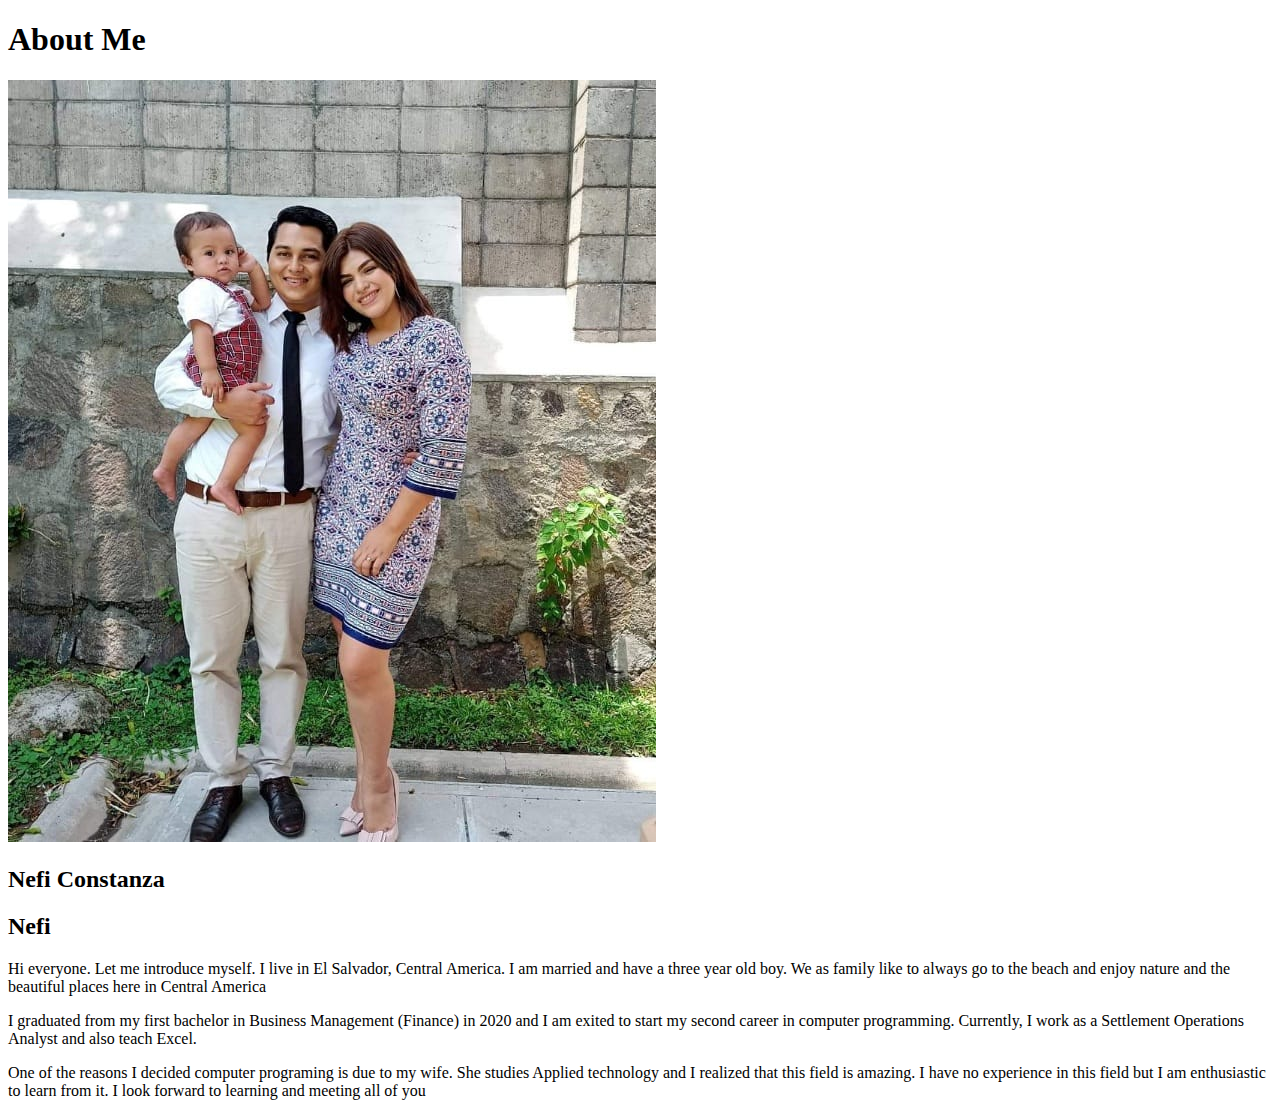
<file: About me/index.html>
<!DOCTYPE html>
<html lang="en">
    <head>
        <meta charset="UTF-8">
        <META http-equiv="X-UA-Compatible" content="IE=edge">
            <meta name="viewport" content="width=device-width, initial-scale=1.0">
            <title>All about Me</title>
            
    </head>
    <body>
        <h1>About Me</h1><img alt="My family" src="images/My family (1).jpeg">
        <h2>Nefi Constanza</h2>
        <h2>Nefi</h2>
        <p>Hi everyone. Let me introduce myself. I live in El Salvador, Central America. I am married and have a three year old boy. We as family like to always go to the beach and enjoy nature and the beautiful places here in Central America</p>
        <p> I graduated from my first bachelor in Business Management (Finance) in 2020 and I am exited to start my second career in computer programming. Currently, I work as a Settlement Operations Analyst and also teach Excel.</p>
        <p>One of the reasons I decided computer programing is due to my wife. She studies Applied technology and I realized that this field is amazing. I have no experience in this field but I am enthusiastic to learn from it. I look forward to learning and meeting all of you </p>
    </body>
</html>
</file>
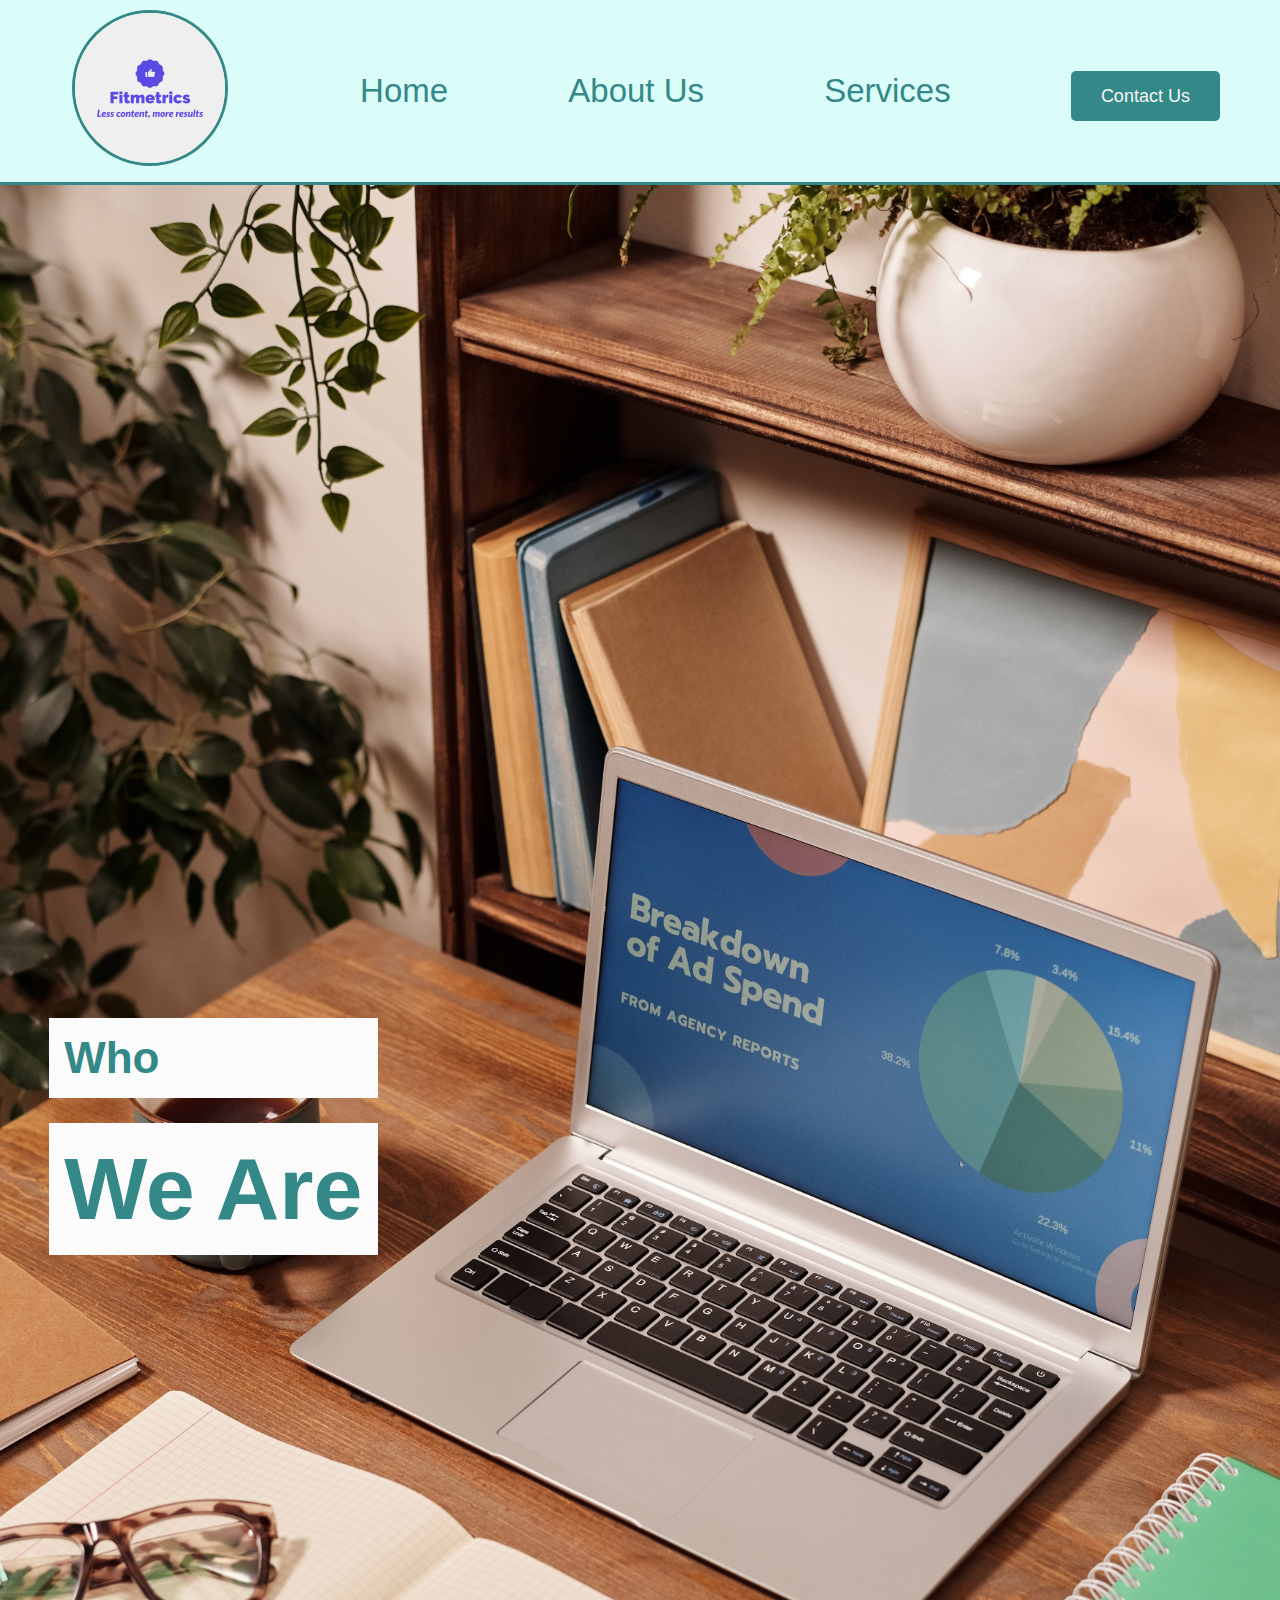
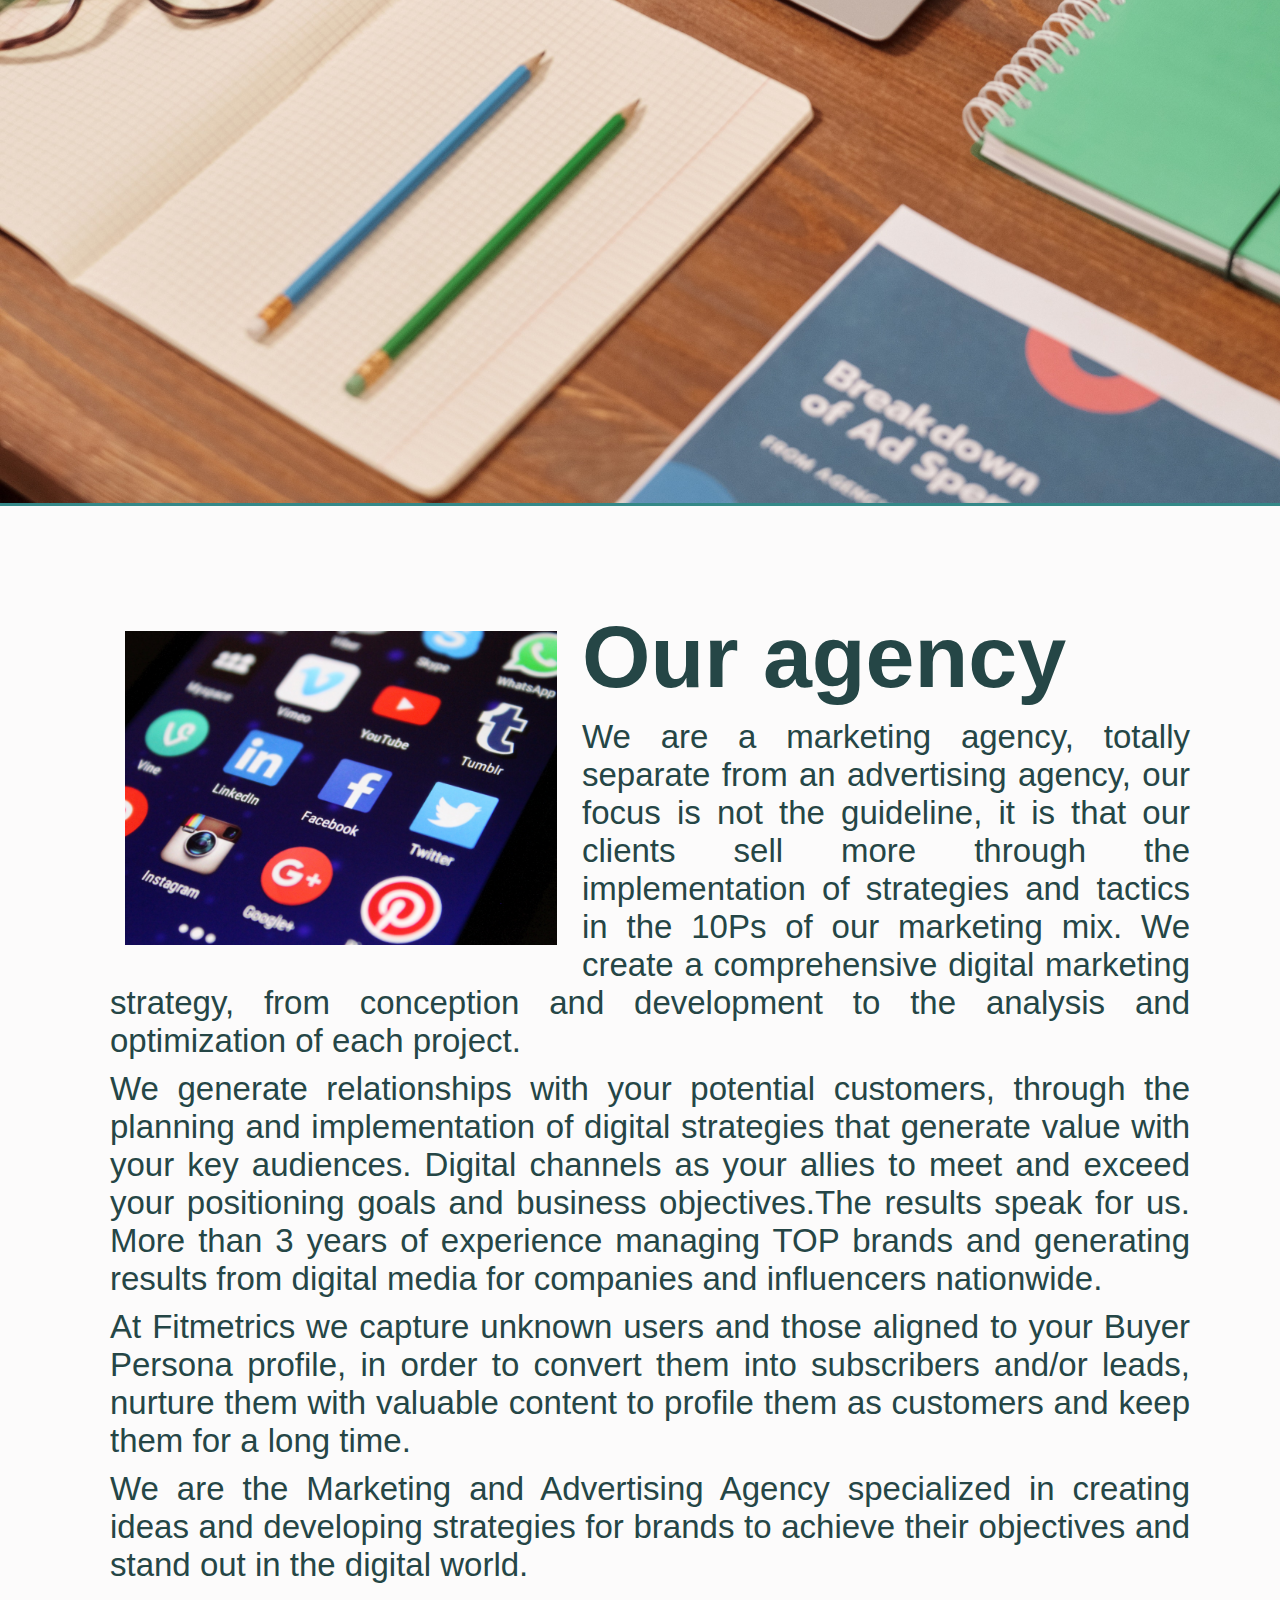
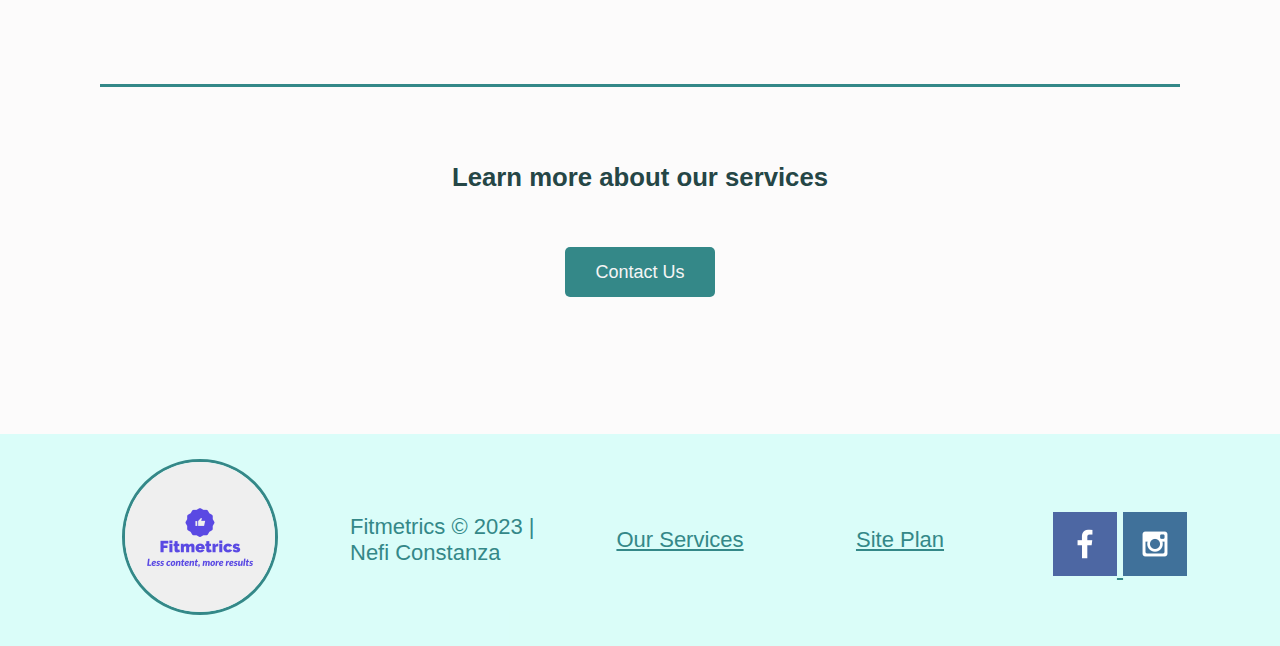
<file: mysite/index.html>
<!DOCTYPE html>
<html lang="en">

    <head>
        <meta charset="UTF-8">
        <meta http-equiv="X-UA-Compatible" content="IE=edge">
        <meta name="viewport" content="width=device-width, initial-scale=1.0">
        <title>Fitmetrics | Home</title>
        <link rel="stylesheet" href="styles/styles.css">
    </head>

    <body>
        <div id="content">
        <header>
            <a id="logo_link" href="index.html">
                <img class="logo" src="images/logo.jpg" alt="Fitmetrics logo">
            </a>
            <nav>
                <a id="a1" href="index.html">Home</a>
                <a id="a2" href="aboutus.html">About Us</a>
                <a id="a3" href="services.html">Services</a>
                <div class="button-box">
                    <a class="learn-more" href="services.html">Contact Us</a>
                </div>
            </nav>
        </header>
        <div id="us-box">
            <section id="us-msg">
                <h1 class="home-tittle">Who</h1>
                <h1 class="home-tittle2">We Are</h1>

            </section>   
            <img id="us-img" src="images/metrics.jpg" alt="metrics"> 
        </div>
        <main class="agency-box">

            <img class="agency-img" src="images/Apps.jpg" alt="Apps">
            <h2>Our agency</h2>

            <p>
                We are a marketing agency, totally separate from an advertising agency, our focus is not the guideline, it is that our
                clients sell more through the implementation of strategies and tactics in the 10Ps of our marketing mix. We create a
                comprehensive digital marketing strategy, from conception and development to the analysis and optimization of each
                project.
                </p>
                <p>
                    We generate relationships with your potential customers, through the planning and implementation of digital
                    strategies
                    that generate value with your key audiences. Digital channels as your allies to meet and exceed your positioning
                    goals
                    and business objectives.The results speak for us. More than 3 years of experience managing TOP brands and generating
                    results from digital media for companies and influencers nationwide.
                </p>
                <p>
                    At Fitmetrics we capture unknown users and those aligned to your Buyer Persona profile, in order to convert them
                    into
                    subscribers and/or leads, nurture them with valuable content to profile them as customers and keep them for a long
                    time.
                </p>
                <p>
                    We are the Marketing and Advertising Agency specialized in creating ideas and developing strategies for brands to
                    achieve their objectives and stand out in the digital world.
            </p>

            <div id="final-msg">
                <h3>Learn more about our services</h3>
                <div class="button-box">
                    <a class="learn-more" href="services.html">Contact Us</a>
                </div>
            </div>
        </main> 
        <footer>
            <a id="logo2_link" href="index.html">
                <img class="logo2" src="images/logo.jpg" alt="Fitmetrics">
            </a>
            <p>Fitmetrics &copy; 2023 | Nefi Constanza</p>
            <p><a href="services.html">Our Services</a></p>
            <p><a href="site-plan.html">Site Plan</a></p>
            <div class="social">
                <a href="https://facebook.com" target="_blank">
                    <img src="images/facebook.png" alt="fb icon">
                </a>
                <a href="https://instagram.com" target="_blank">
                    <img src="images/instagram.png" alt="instagram icon">
                </a>    
            </div>
        </footer>
    </div>
    </body>
</html>
</file>
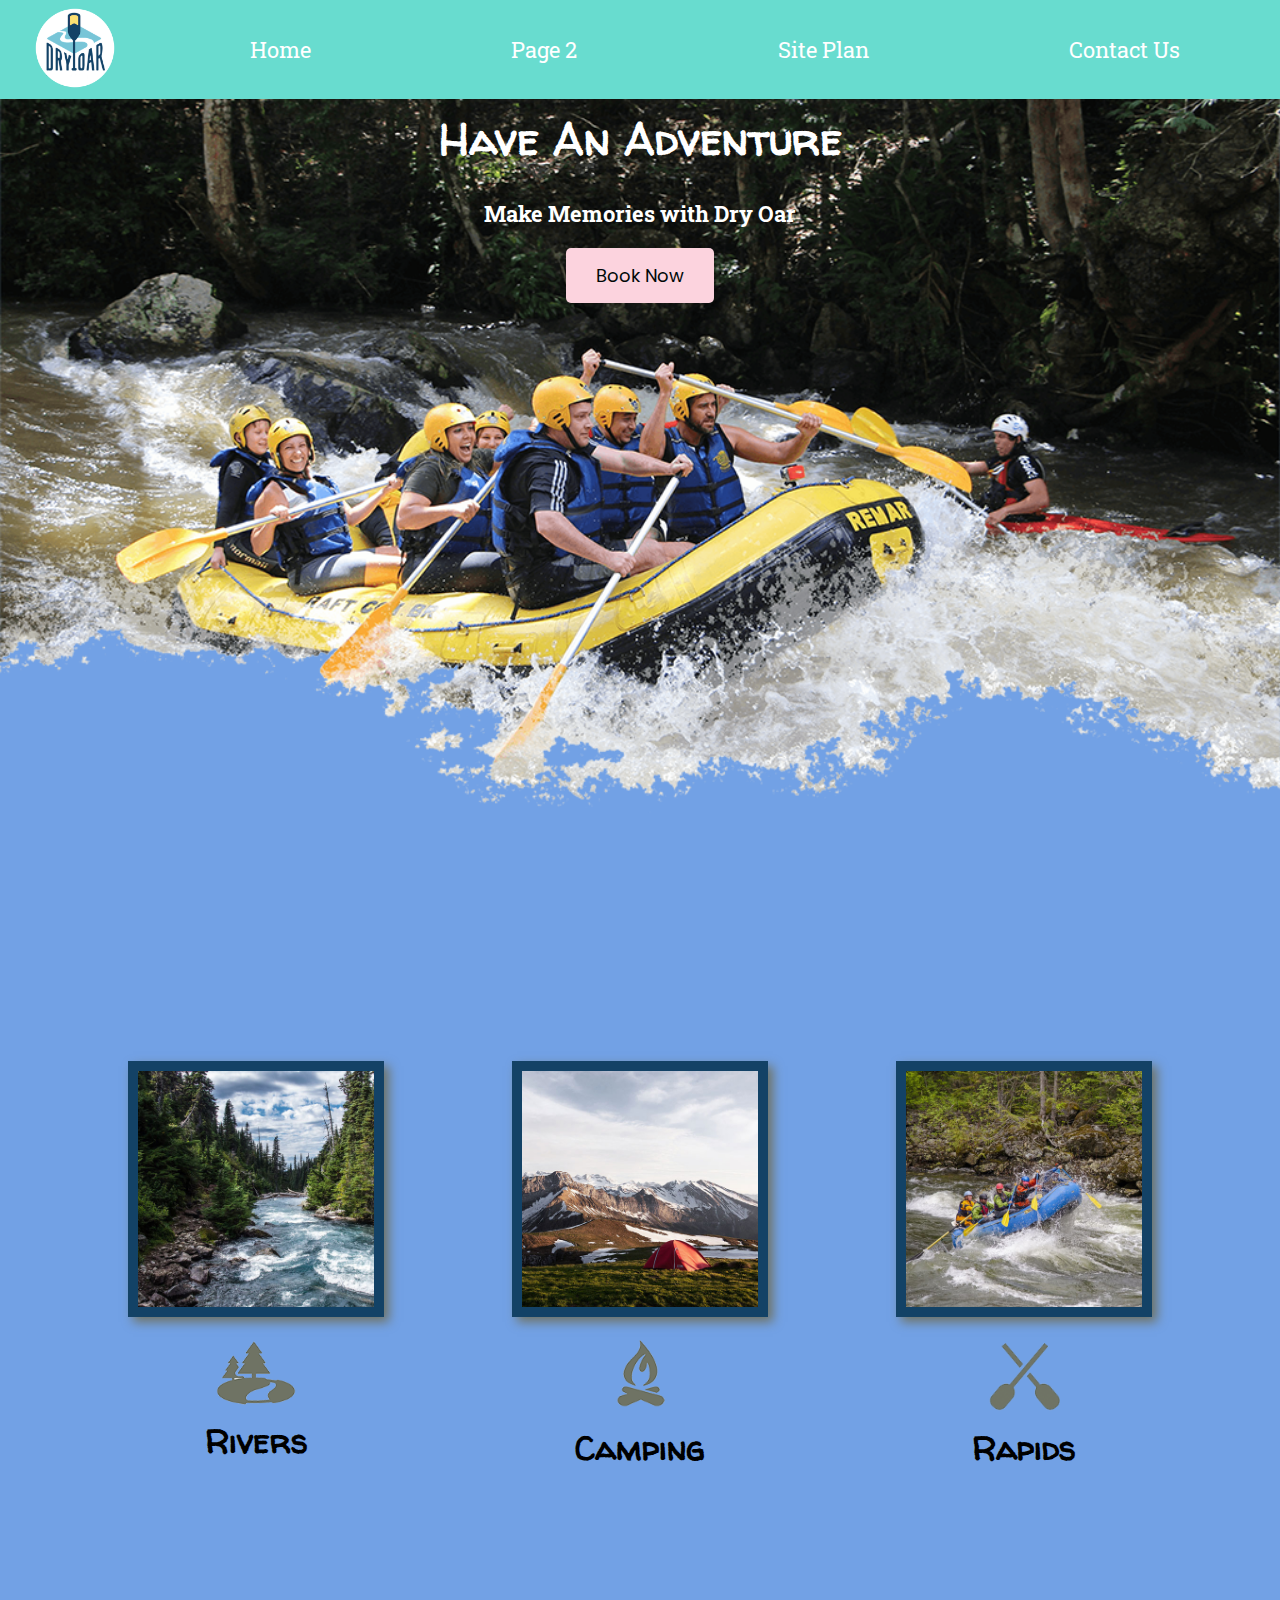
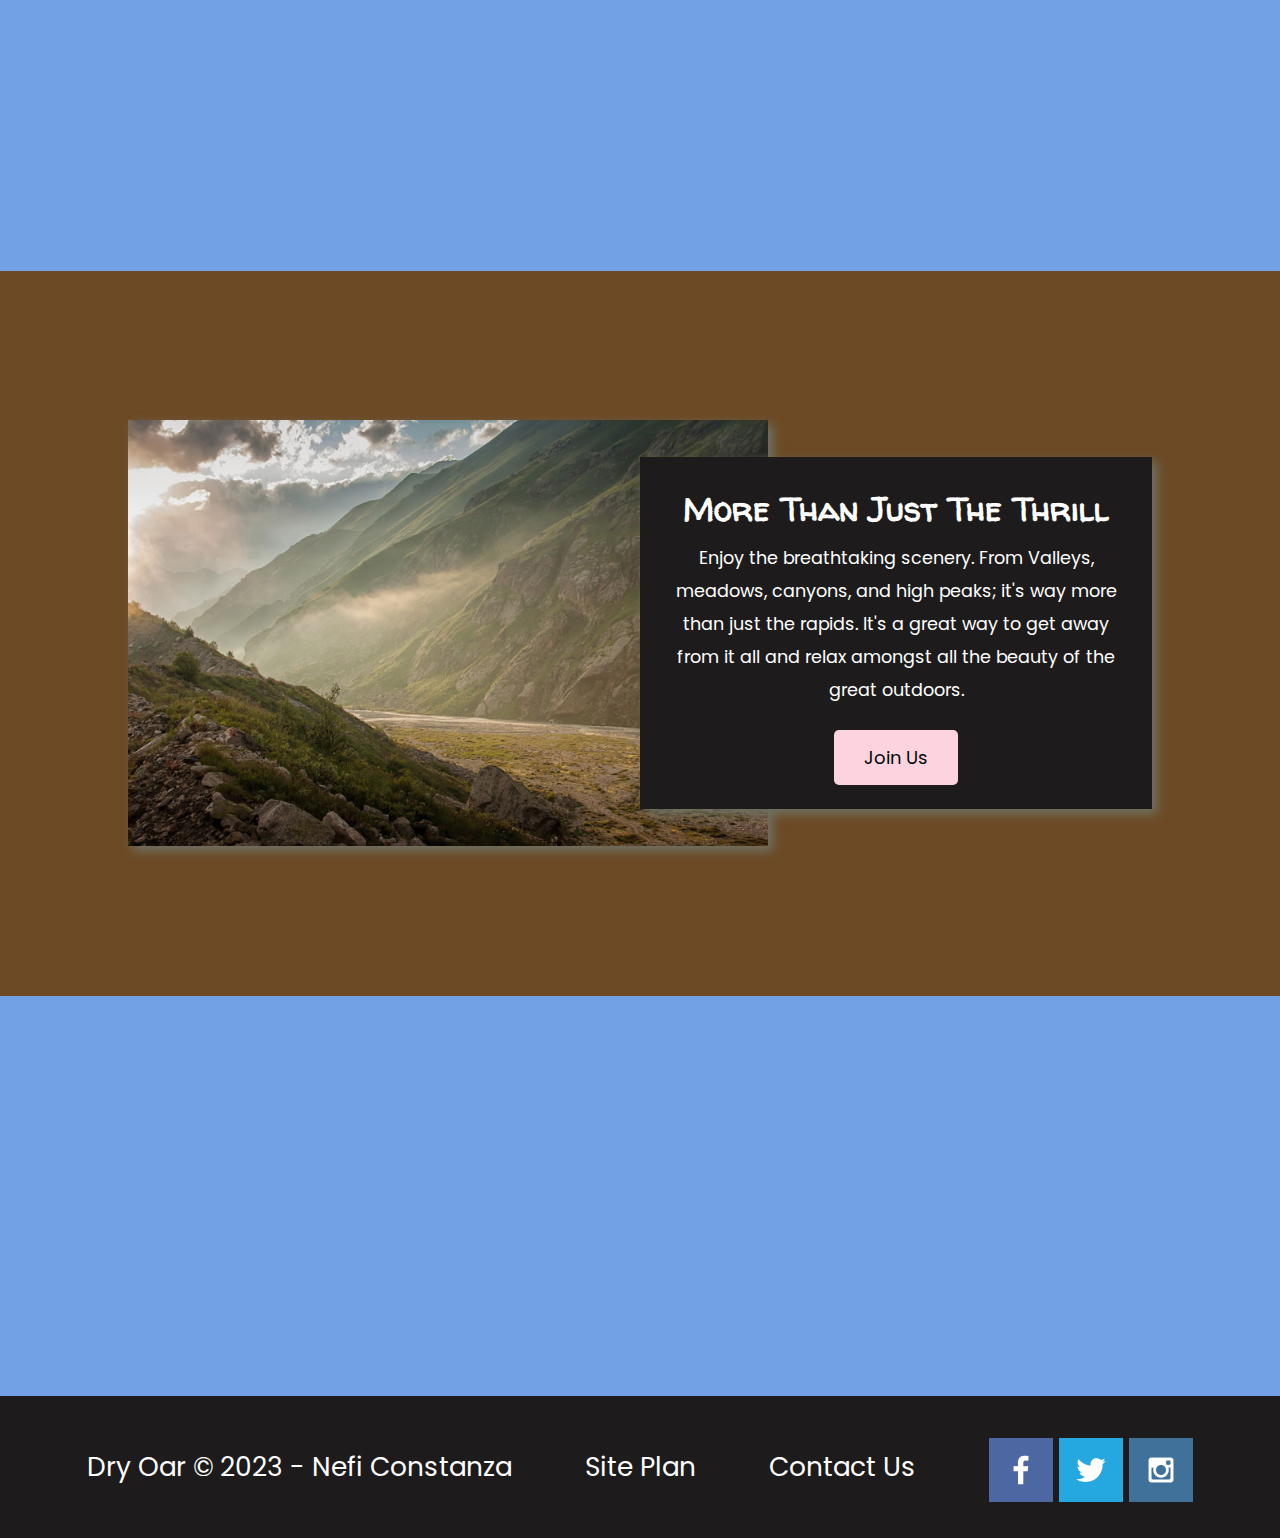
<file: wwr/index.html>
<!DOCTYPE html>
<html lang="en">
    <head>
        <meta charset="UTF-8">
        <meta http-equiv="X-UA-Compatible" content="IE=edge">
        <meta name="viewport" content="width=device-width, initial-scale=1.0">
        <title>Whitewater Rafting Vacations | Dry Oar Boating | Home</title>
        <link rel="stylesheet" href="styles/style.css">
    </head>
    <body>
        <div id="content">
        <header>
            <a id="logo_link" href="index.html">
                <img class="logo" src="images/logo.png" alt="Dry Oar logo">
            </a>
            <nav>
                <a href="index.html">Home</a>
                <a href="rivers.html">Page 2</a>
                <a href="site-plan-rafting.html">Site Plan</a>
                <a href="contactus.html">Contact Us</a>
            </nav>
        </header>
        <div id="hero">
            <div id="hero-box">
                <img id="hero-img" src="images/hero.png" alt="People enjoying White water rafting">
            </div>
            <section id="hero-msg">
                <h1 class="home-title">Have An Adventure</h1>
                <h4>Make Memories with Dry Oar</h4>
                <div class='button-box'>
                    <a class='book' href="contactus.html">Book Now</a>
                </div>
            </section>
        </div>
        <main class="home-grid">
            <section class="rivers-card">
                <img class="card-img" src="images/rivers.jpg" alt="river in forest">
                <img class="icon" src="images/river_icon.png" alt="river icon">
                <h2>Rivers</h2>
            </section>
            <section class="camping-card">
                <img class="card-img" src="images/camping.jpg" alt="tent in mountains">
                <img class="icon" src="images/fire_icon.png" alt="fire icon">
                <h2>Camping</h2>
            </section>
            <section class="rapids-card">
                <img class="card-img" src="images/rapids.jpg" alt="rafting boat">
                <img class="icon" src="images/oars.png" alt="oars icon">
                <h2>Rapids</h2>
            </section>
            <div id="background"></div>
            <img class="mountains" src="images/mountains.jpg" alt="Misty mountains">
            <section class="msg">
                <h2>More Than Just The Thrill</h2>
                <p>Enjoy the breathtaking scenery. From Valleys, meadows, canyons, and high peaks; it's way more than just the rapids. It's a great way to get away from it all and relax amongst all the beauty of the great outdoors. </p>
            <a class='join' href="rivers.html">Join Us</a>
            </section>  
        </main>
        <footer>
            <p>Dry Oar &copy; 2023 - Nefi Constanza</p>
            <p><a href="site-plan-rafting.html">Site Plan</a></p>
            <p><a href="contactus.html">Contact Us</a></p>
            <div class="social">
                <a href="https://facebook.com" target="_blank">
                    <img src="images/facebook.png" alt="fb icon">
                </a>
                <a href="https://twitter.com" target="_blank">
                    <img src="images/twitter.png" alt="twitter icon">
                </a>
                <a href="https://instagram.com" target="_blank">
                    <img src="images/instagram.png" alt="instagram icon">
                </a>    
            </div>
        </footer>
    </div>
    </body>
</html>
</file>
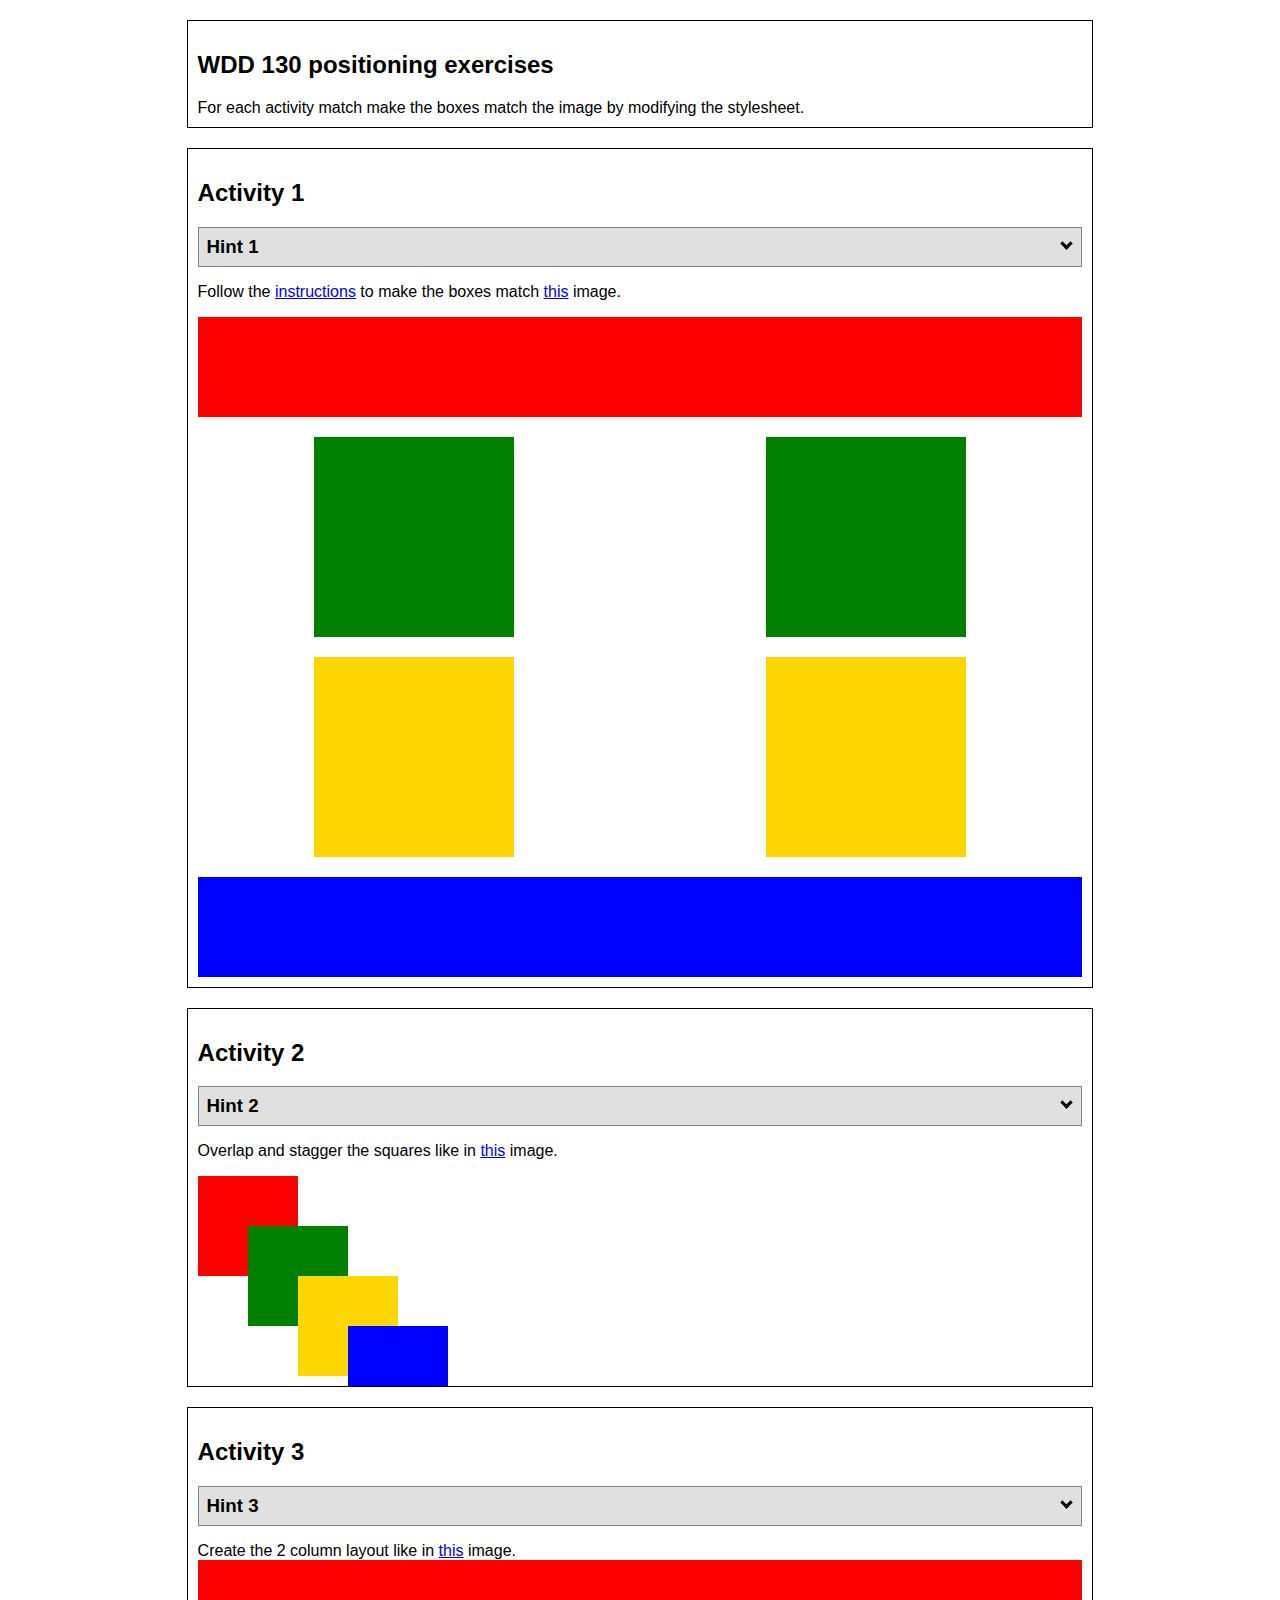
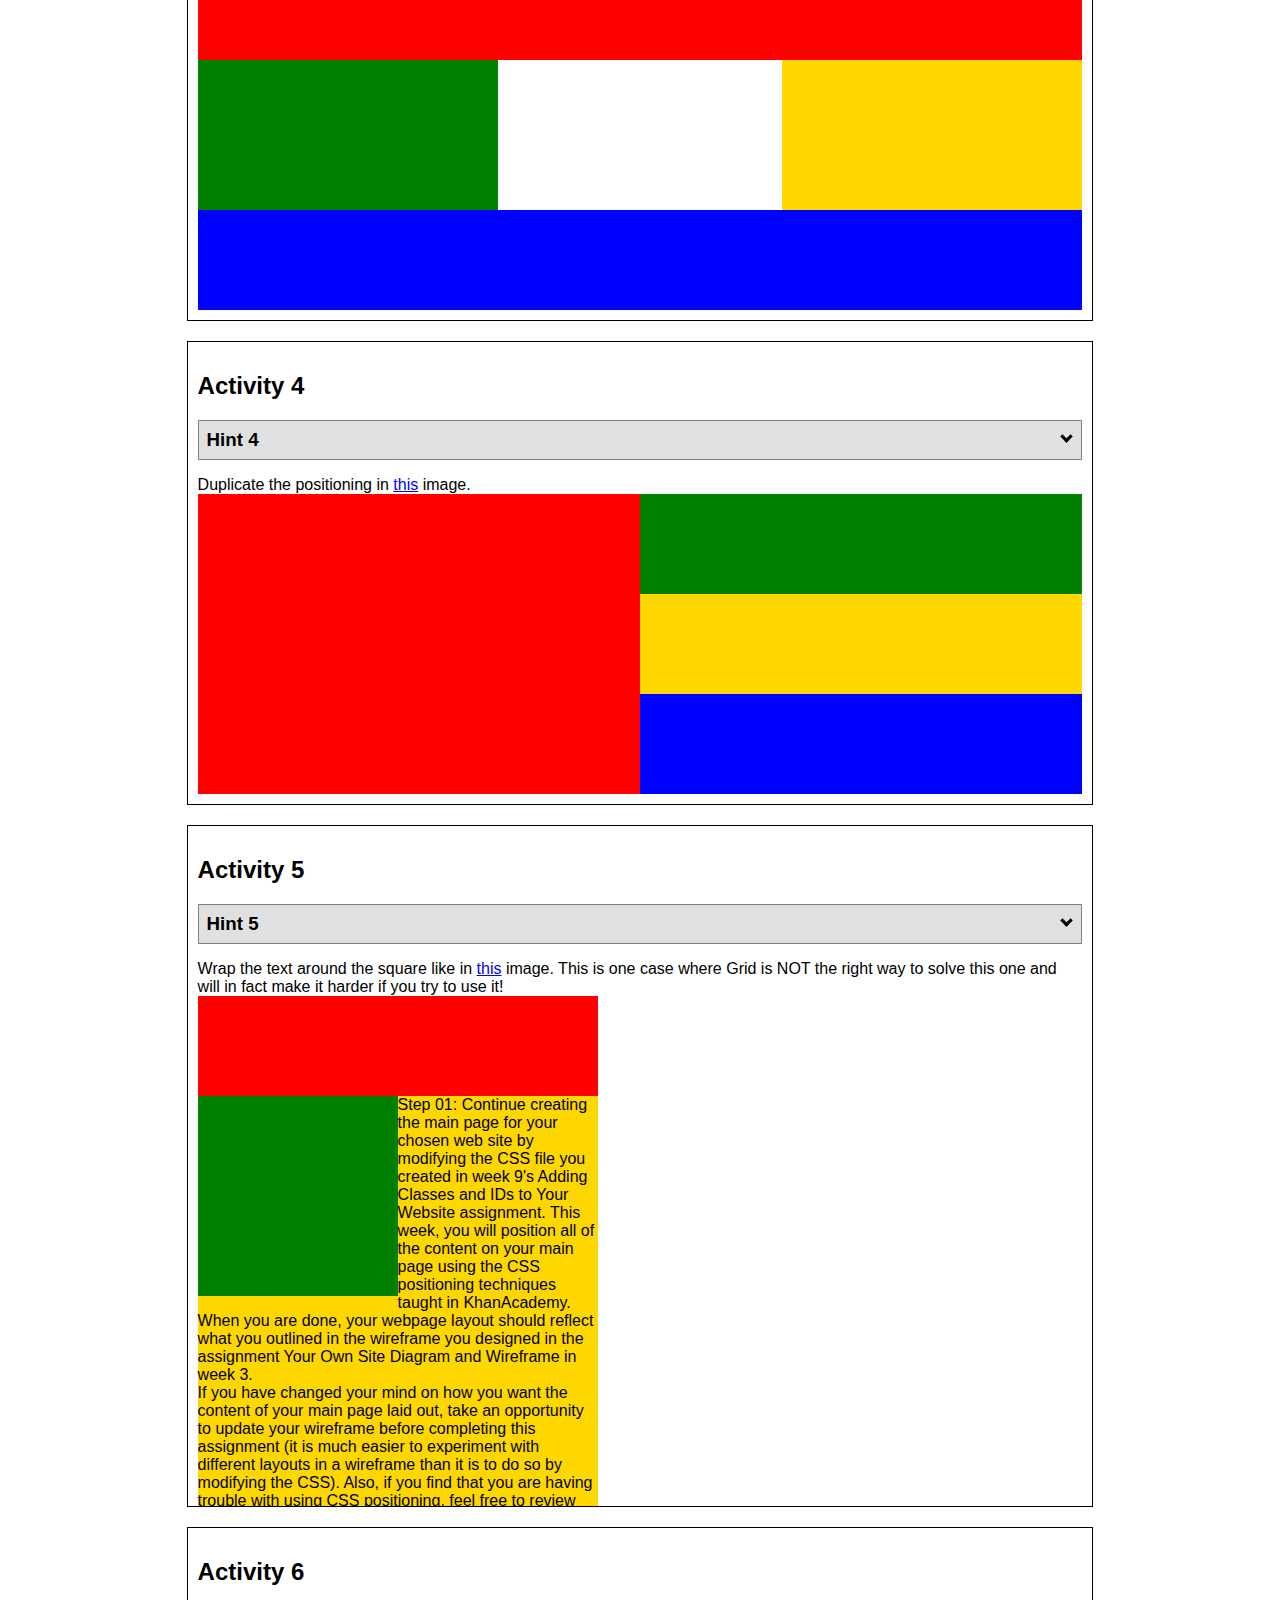
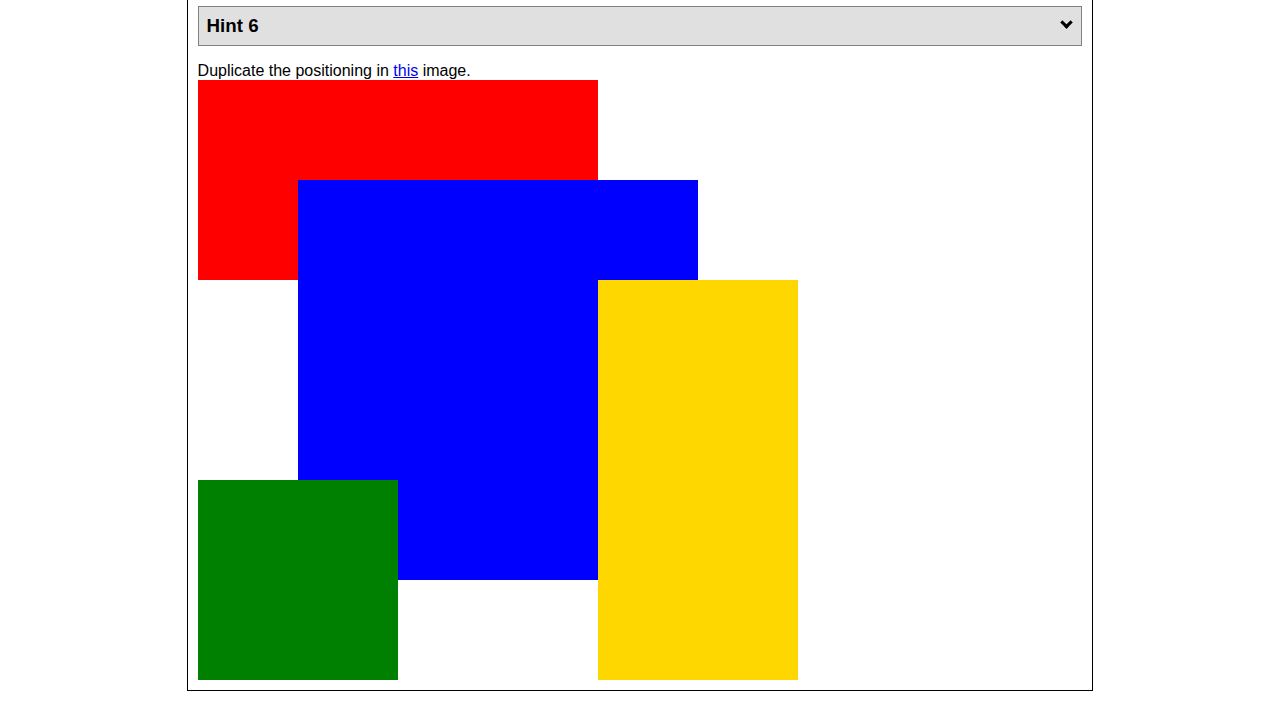
<file: positioning.html>
<!DOCTYPE html>
<html lang="en">
  <head>
    <!-- HTML - Name: positioning.html -->
    <title>Positioning Activity</title>
    <link rel="stylesheet" type="text/css" href="positionstyles.css" />
  </head>
  <body>
    <div class="activity">
      <h2>WDD 130 positioning exercises</h2>
      For each activity match make the boxes match the image by modifying the stylesheet.</div>
    <div class="activity">
      <h2>Activity 1</h2>
      <section class="hint"><input type="checkbox" ><i></i> <h3>Hint 1</h3><div><p>Check out the <a href="https://byui-wdd.github.io/wdd130/activities/w06-css-positioning.html" target="_blank">activity instructions</a> in Ilearn!</p></div></section>
      <p>Follow the <a href="https://byui-wdd.github.io/wdd130/activities/w06-css-positioning.html" target="_blank">instructions</a> to make the boxes match  <a href="https://byui-wdd.github.io/wdd130/images/example1.png" target="_blank">this</a> image.</p>
      <div class="content1" >
        <div class="red1" ></div>
        <div class="green1" ></div>
        <div class="green1" ></div>
        <div class="yellow1"></div>
        <div class="yellow1"></div>
        <div class="blue1"></div>
      </div>
    </div>
    <div class="activity">
      <h2>Activity 2</h2>
      <section class="hint"><input type="checkbox" > <h3>Hint 2</h3><i></i><div>
      <ul>
      <li>grid-template-columns: 50px 50px 50px 50px 50px </li></ul></div></section>
      <p>Overlap and stagger the squares like in <a href="https://byui-wdd.github.io/wdd130/images/example2.png" target="_blank">this</a> image.</p>
      <div class="content2" >
        <div class="red2" ></div>
        <div class="green2" ></div>
        <div class="yellow2"></div>
        <div class="blue2"></div>
      </div>
    </div>
    <div class="activity">
      <h2>Activity 3</h2>
      <section class="hint"><input type="checkbox" > <h3>Hint 3</h3><i></i><div><p>This one is going to be best solved with CSS Grid. Remember to make the boxes the right width first...then start moving them around. </p><h4>Properties used:</h4><ul><li>display:grid;</li><li>grid-template-columns:</li><li>grid-column-gap:</li>
        <li>grid-column:</li>  </ul></div></section>
      Create the 2 column layout like in <a href="https://byui-wdd.github.io/wdd130/images/example3.png" target="_blank">this</a>  image.
      <div class="content3" >
        <div class="red3" ></div>
        <div class="green3" ></div>
        <div class="yellow3"></div>
        <div class="blue3"></div>
      </div>
    </div>
    <div class="activity">
      <h2>Activity 4</h2>
      <section class="hint"><input type="checkbox" > <h3>Hint 4</h3><i></i><div><p>For the others we have been primarily concerned with width. For this one you will need to adjust height as well. </p><h4>Properties used:</h4><ul><li>display:grid;</li><li>grid-template-columns:</li><li>grid-row:</li></ul></div></section>
      Duplicate the positioning in <a href="https://byui-wdd.github.io/wdd130/images/example4.png" target="_blank">this</a> image. 
      <div class="content4" >
        <div class="red4" ></div>
        <div class="green4" ></div>
        <div class="yellow4"></div>
        <div class="blue4"></div>
      </div>
    </div>

    <div class="activity">
      <h2>Activity 5</h2>
      <section class="hint"><input type="checkbox" > <h3>Hint 5</h3><i></i><div><p>Grid is <strong>not</strong> the right way to do this.  In fact there is only one way to really do that...and that is with float. Remember that we float the thing we want the text to wrap around.  Also remember to start by making all the shapes the right size and shape.</p><h4>Properties used:</h4><ul><li>float: left;</li></ul></div></section>
      Wrap the text around the square like in <a href="https://byui-wdd.github.io/wdd130/images/example5.png" target="_blank">this</a> image. This is one case where Grid is NOT the right way to solve this one and will in fact make it harder if you try to use it!
      <div class="content5" >
        <div class="red5" ></div>
        <div class="green5" ></div>
        <div class="yellow5">Step 01: Continue creating the main page for your chosen web site by modifying the CSS file you created in week 9's Adding Classes and IDs to Your Website assignment. This week, you will position all of the content on your main page using the CSS positioning techniques taught in KhanAcademy. When you are done, your webpage layout should reflect what you outlined in the wireframe you designed in the assignment Your Own Site Diagram and Wireframe in week 3. <br />
          If you have changed your mind on how you want the content of your main page laid out, take an opportunity to update your wireframe before completing this assignment (it is much easier to experiment with different layouts in a wireframe than it is to do so by modifying the CSS). Also, if you find that you are having trouble with using CSS positioning, feel free to review the concepts at the learn layout site: http://learnlayout.com/. You should be able to apply these principles to your site. For futher help, refer back to the Max Design site used in the beginning of the course for an example of how to implement your site design.</div>
        <div class="blue5"></div>
      </div>
    </div>
    <div class="activity">
      <h2>Activity 6</h2>
      <section class="hint"><input type="checkbox" > <h3>Hint 6</h3><i></i><div><p>This one is all about visualizing the grid behind the layout. If you are having a hard time doing that first: all the sizes are even multiples of 100, and second here is another example with the lines drawn: <a href="https://byui-wdd.github.io/wdd130/images/example6-hint.png" target="_blank">example 6 with lines</a>. For this one you will find it easiest if you use px for the column width. You can also use <kbd>z-index</kbd> to control the element layering.    </p><h4>Properties used:</h4><ul><li>display:grid;</li><li>grid-template-columns:</li><li>grid-column:</li><li>grid-row:</li><li><a href="https://www.w3schools.com/cssref/pr_pos_z-index.asp" target="_blank">z-index:</a></li></ul></div></section>
      Duplicate the positioning in <a href="https://byui-wdd.github.io/wdd130/images/example6.png" target="_blank">this</a> image.
      <div class="content6" >
        <div class="red6" ></div>
        <div class="green6" ></div>
        <div class="yellow6"></div>
        <div class="blue6"></div>
      </div>
    </div>
  </body>
</html>
</file>
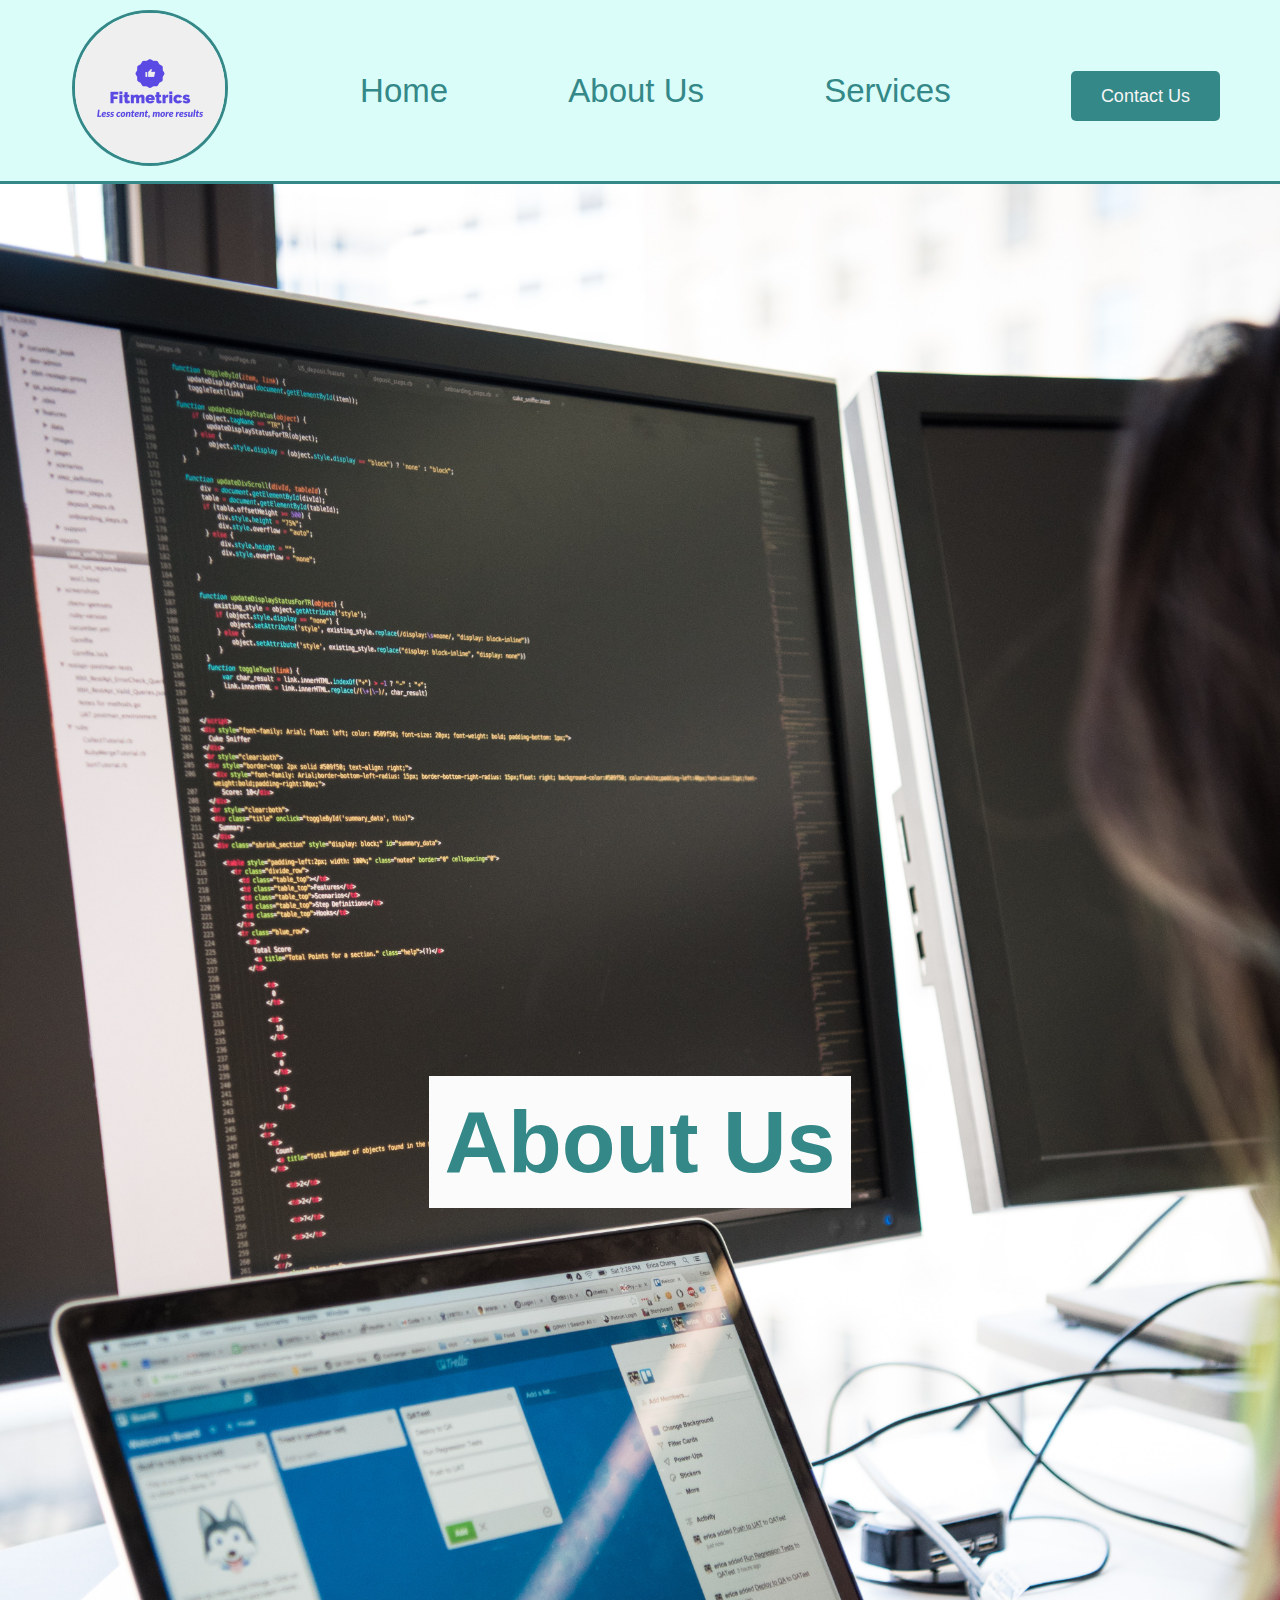
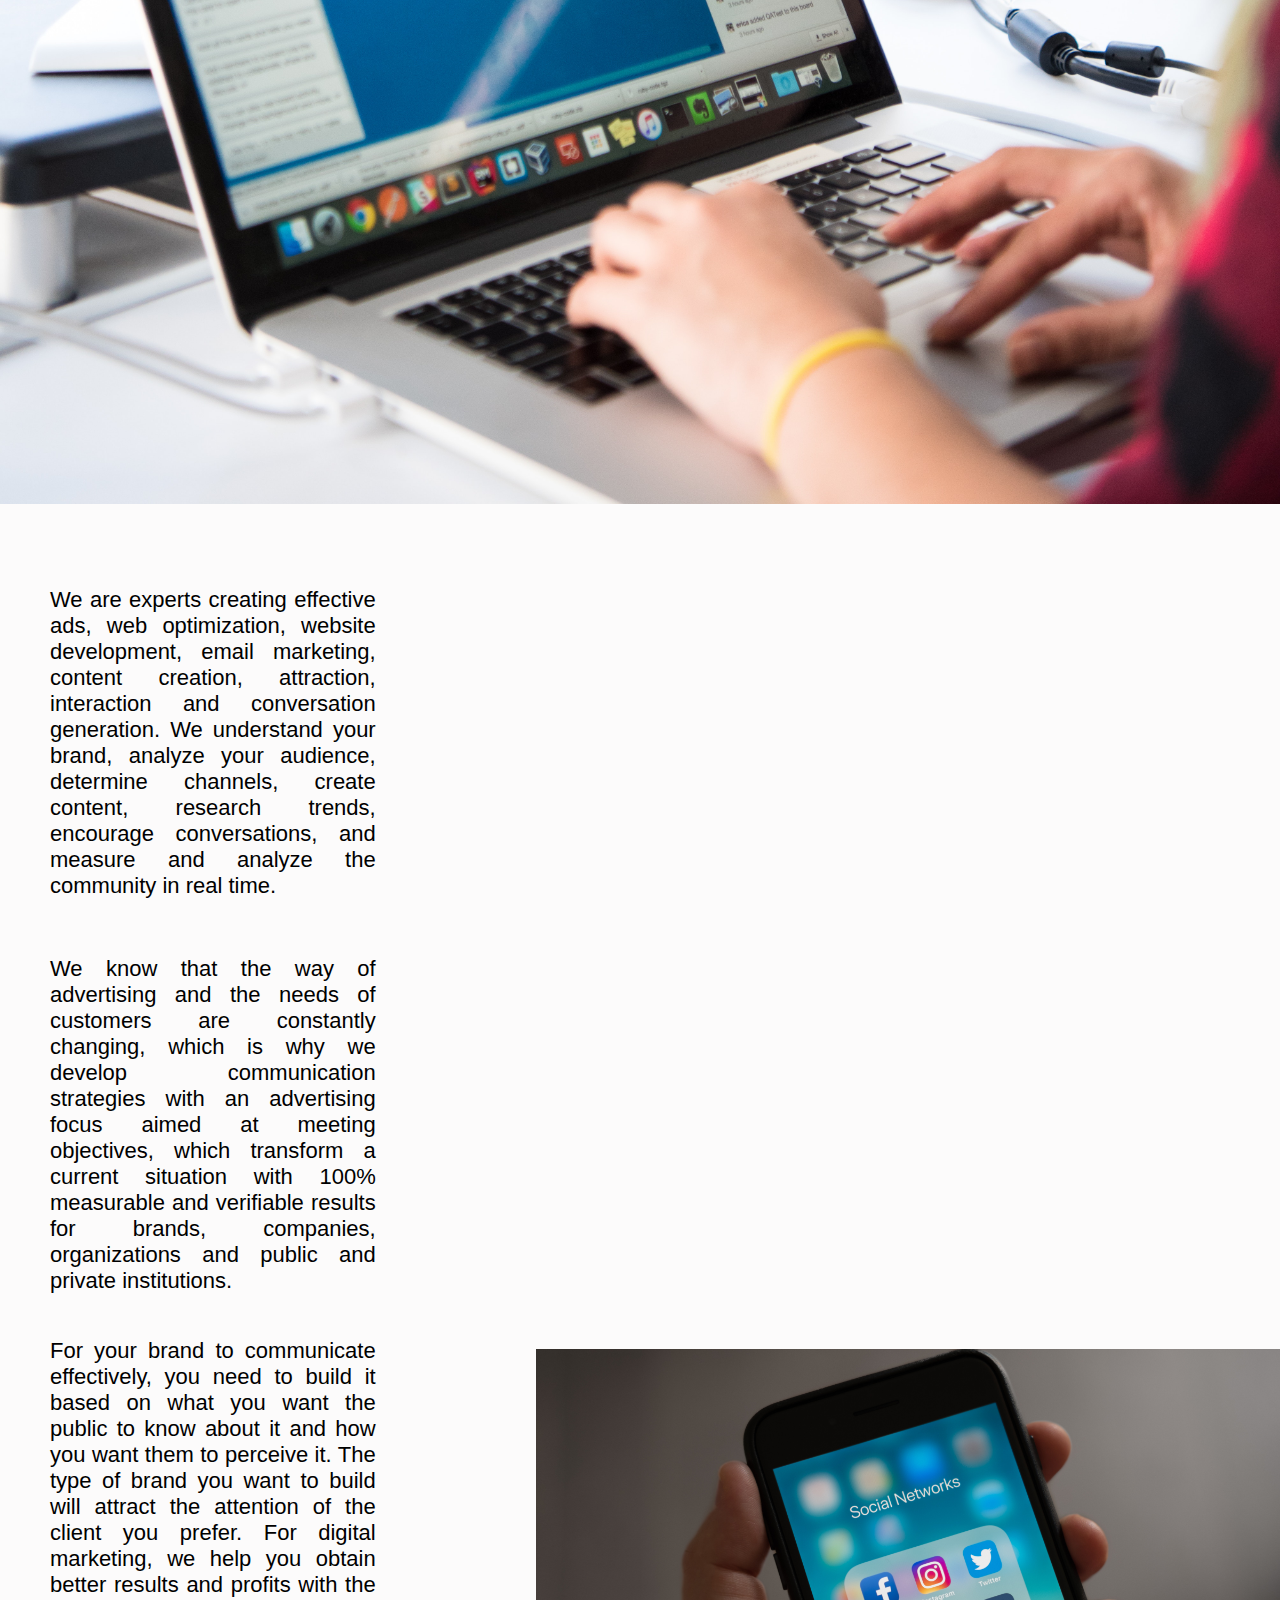
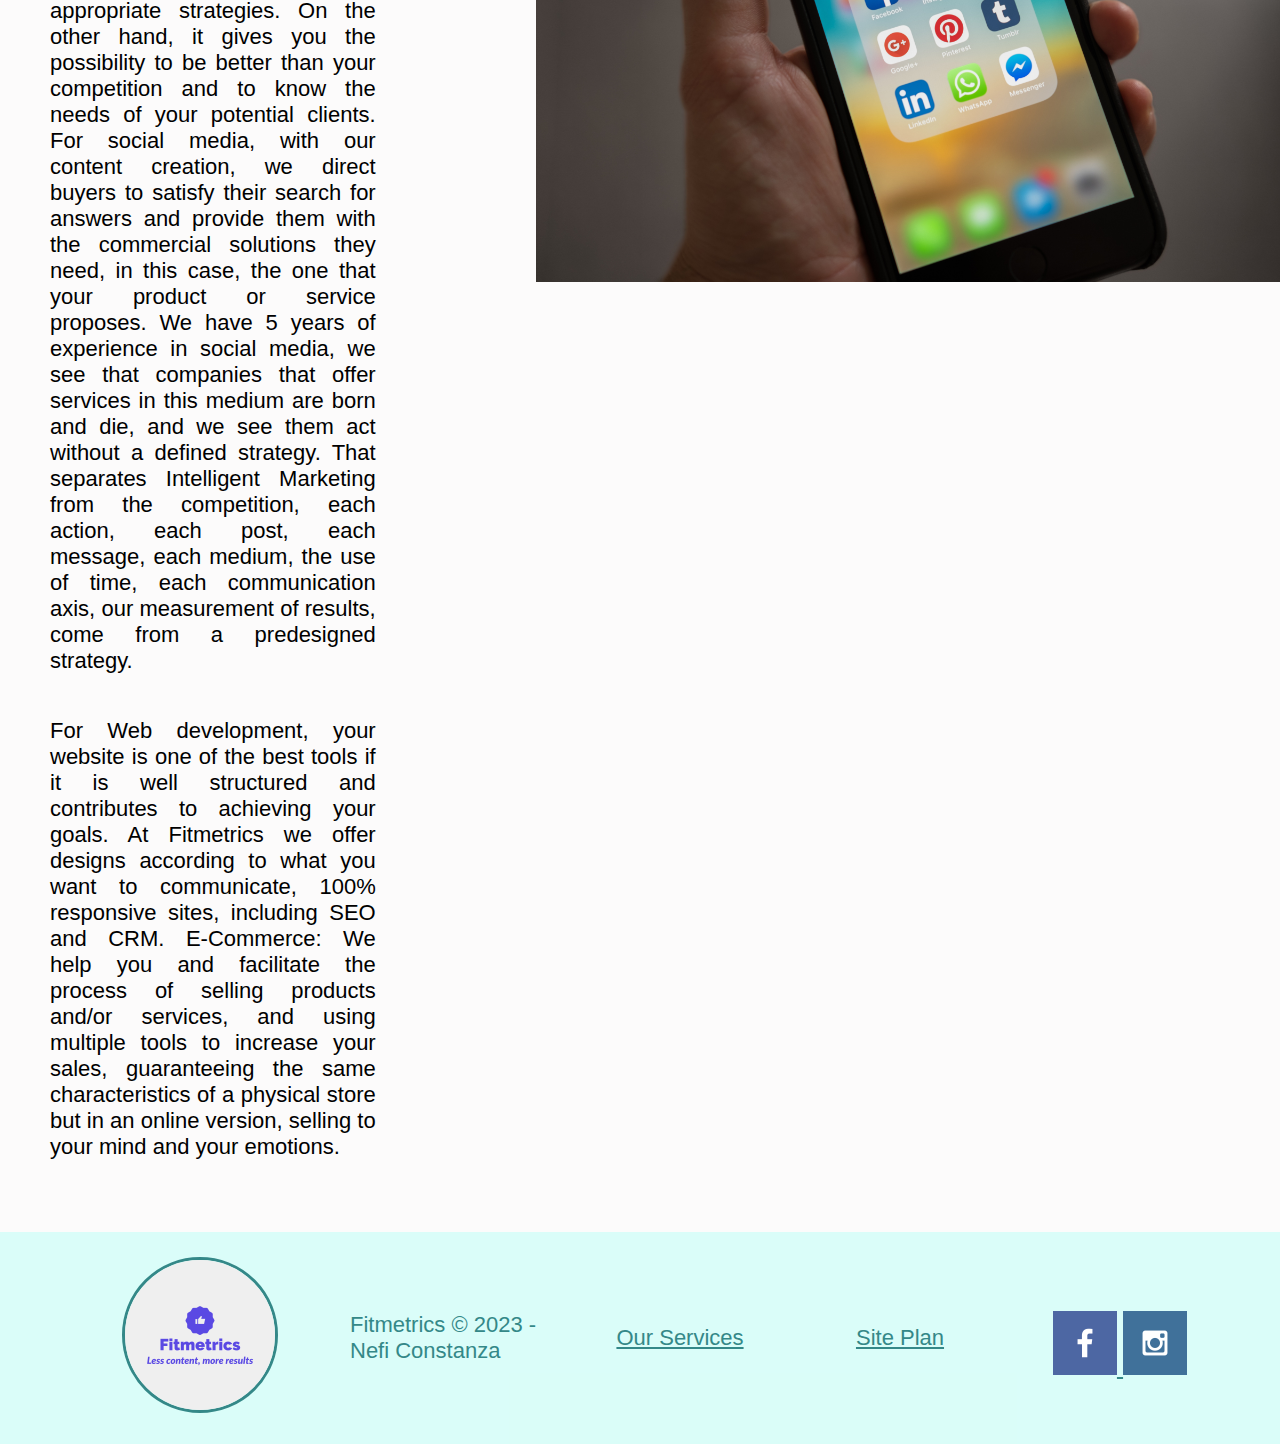
<file: mysite/aboutus.html>
<!DOCTYPE html>
<html lang="en">

    <head>
        <meta charset="UTF-8">
        <meta http-equiv="X-UA-Compatible" content="IE=edge">
        <meta name="viewport" content="width=device-width, initial-scale=1.0">
        <title>Fitmetrics | Home</title>
        <link rel="stylesheet" href="styles/styles.css">
    </head>

    <body>
        <div id="content">
        <header>
            <a id="logo_link" href="index.html">
                <img class="logo" src="images/logo.jpg" alt="Fitmetrics logo">
            </a>
            <nav>
                <a href="index.html">Home</a>
                <a href="aboutus.html">About Us</a>
                <a href="services.html">Services</a>
                <div class="button-box">
                    <a class="learn-more" href="services.html">Contact Us</a>
                </div>
            </nav>
        </header>
        <main class="aboutus-box">
            <div class="aboutus-cover">
                <h1 class="home-tittle-log">About Us</h1>
                <img id="design-img" src="images/Web-design.jpg" alt="Aboutus cover">
            </div>
        <div class="text-aboutus">
            <p id="p1">
                We are experts creating effective ads, web optimization, website development, email marketing, content creation,
                attraction, interaction and conversation generation. We understand your brand, analyze your audience, determine
                channels, create content, research trends, encourage conversations, and measure and analyze the community in real time.
            </p>
            <p id="p2">
                We know that the way of advertising and the needs of customers are constantly changing, which is why we develop
                communication strategies with an advertising focus aimed at meeting objectives, which transform a current situation with
                100% measurable and verifiable results for brands, companies, organizations and public and private institutions.
            </p>
            <p id="p3">
                For your brand to communicate effectively, you need to build it based on what you want the public to know about it and
                how you want them to perceive it. The type of brand you want to build will attract the attention of the client you
                prefer.
                For digital marketing, we help you obtain better results and profits with the appropriate strategies. On the other
                hand, it gives you the possibility to be better than your competition and to know the needs of your potential clients.
                For social media, with our content creation, we direct buyers to satisfy their search for answers and provide them with
                the commercial solutions they need, in this case, the one that your product or service proposes. We have 5 years of
                experience in social media, we see that companies that offer services in this medium are born and die, and we see them
                act without a defined strategy. That separates Intelligent Marketing from the competition, each action, each post, each
                message, each medium, the use of time, each communication axis, our measurement of results, come from a predesigned
                strategy.
            </p>
            <p id="p4">
                For Web development, your website is one of the best tools if it is well structured and contributes to achieving your
                goals. At Fitmetrics we offer designs according to what you want to communicate, 100% responsive sites, including SEO
                and CRM.
                E-Commerce: We help you and facilitate the process of selling products and/or services, and using multiple tools to
                increase your sales, guaranteeing the same characteristics of a physical store but in an online version, selling to your
                mind and your emotions.
            </p>
        
            <img id="media-img" src="images/social-media.jpg" alt="Social media image">
        </div>
        </main>  
        <footer>
            <a id="logo2_link" href="index.html">
                <img class="logo2" src="images/logo.jpg" alt="Fitmetrics">
            </a>
            <p>Fitmetrics &copy; 2023 - Nefi Constanza</p>
            <p><a href="services.html">Our Services</a></p>
            <p><a href="site-plan.html">Site Plan</a></p>
            <div class="social">
                <a href="https://facebook.com" target="_blank">
                    <img src="images/facebook.png" alt="fb icon">
                </a>
                <a href="https://instagram.com" target="_blank">
                    <img src="images/instagram.png" alt="instagram icon">
                </a>    
            </div>
        </footer>
    </div>
    </body>
</html>
</file>
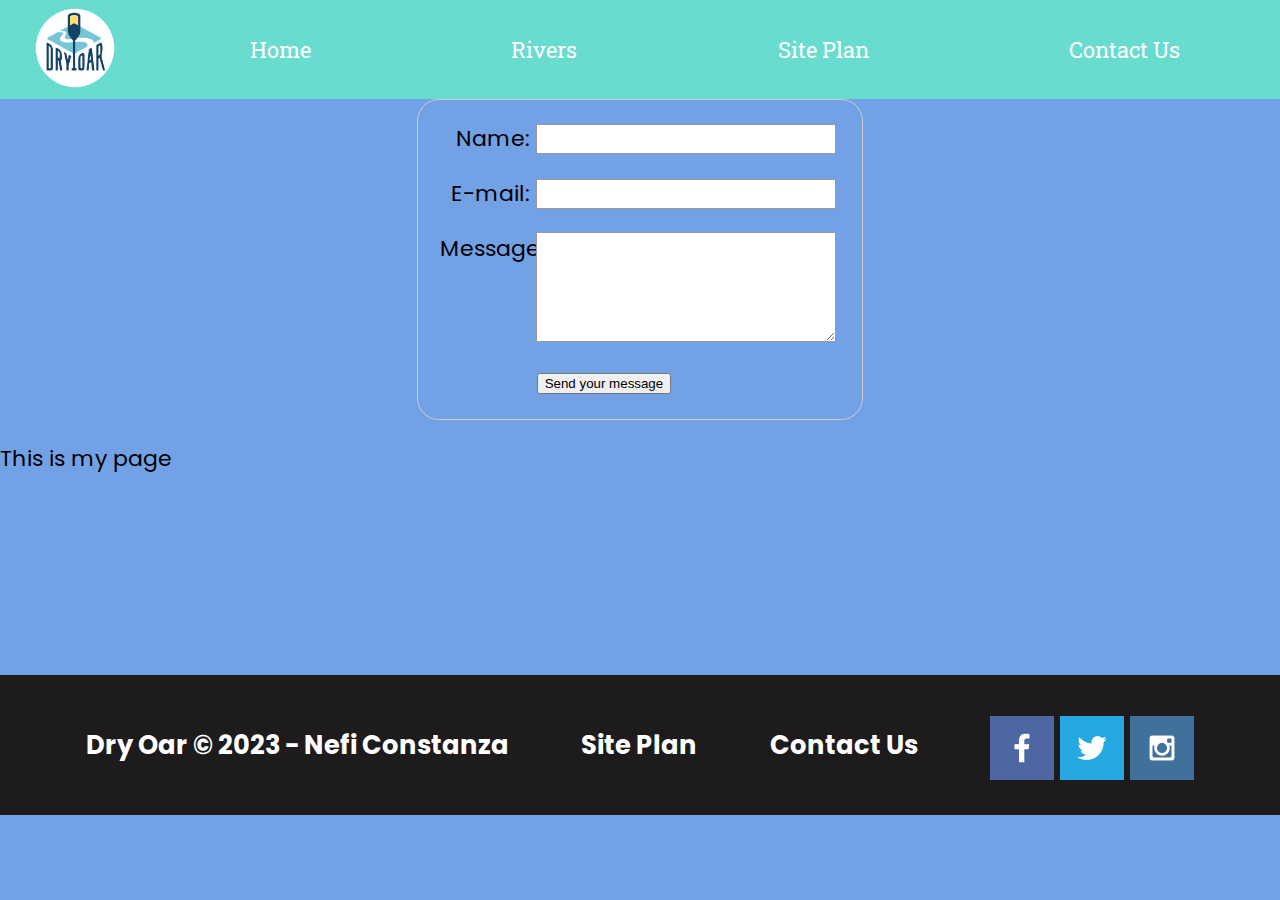
<file: wwr/contactus.html>
<!DOCTYPE html>
<html lang="en">


<head>
    <meta charset="UTF-8">
    <meta http-equiv="X-UA-Compatible" content="IE=edge">
    <meta name="viewport" content="width=device-width, initial-scale=1.0">
    <title>Whitewater Rafting Vacations | Dry Oar Boating | Contact Us</title>
    <link rel="stylesheet" href="styles/style.css">
</head>

<body>
    <div id="content">
        <header>
            <a id="logo_link" href="index.html">
                <img class="logo" src="images/logo.png" alt="Dry Oar Logo">
            </a>
            <nav>
                <a href="index.html">Home</a>
                <a href="rivers.html">Rivers</a>
                <a href="site-plan-rafting.html">Site Plan</a>
                <a href="contactus.html">Contact Us</a>
            </nav>
        </header>

        <main>
            <div id="feedback"></div>
            <form action="/my-handling-form-page" method="post">
                <ul>
                    <li>
                        <label for="name">Name:</label>
                        <input type="text" id="name" name="user_name">
                    </li>
                    <li>
                        <label for="mail">E-mail:</label>
                        <input type="email" id="mail" name="user_email">
                    </li>
                    <li>
                        <label for="msg">Message:</label>
                        <textarea id="msg" name="user_message"></textarea>
                    </li>
                    <li class="button">
                        <button type="submit">Send your message</button>
                    </li>
                </ul>

            </form>

            <p>This is my page</p>
            <script>
                // get the feedback div element so we can do something with it.
                const feedbackElement = document.getElementById('feedback');
                // get the form so we can read what was entered in it.
                const formElement = document.forms[0];
                // add a 'listener' to wait for a submission of our form. When that happens run the code below.
                formElement.addEventListener('submit', function (e) {
                    // stop the form from doing the default action.
                    e.preventDefault();
                    // set the contents of our feedback element to a message letting the user know the form was submitted successfully. Notice that we pull the name that was entered in the form to personalize the message!
                    feedbackElement.innerHTML = 'Hello ' + formElement.user_name.value +
                        '! Thank you for your message. We will get back with you as soon as possible!';
                    // make the feedback element visible.
                    feedbackElement.style.display = "block";
                    // add a class to move everything down so our message doesn't cover it.
                    document.body.classList.toggle('moveDown');
                });
            </script>
        </main>




        <footer>
            <h3>Dry Oar &copy; 2023 - Nefi Constanza</h3>
            <h3><a href="site-plan-rafting.html">Site Plan</a></h3>
            <h3><a href="contactus.html">Contact Us</a></h3>
            <div class="social">
                <a href="https://facebook.com" target="_blank">
                    <img src="images/facebook.png" alt="fb icon">
                </a>
                <a href="https://twitter.com" target="_blank">
                    <img src="images/twitter.png" alt="twitter icon">
                </a>
                <a href="https://instagram.com" target="_blank">
                    <img src="images/instagram.png" alt="instagram icon">
                </a>
            </div>
        </footer>
    </div>
</body>

</html>
</file>
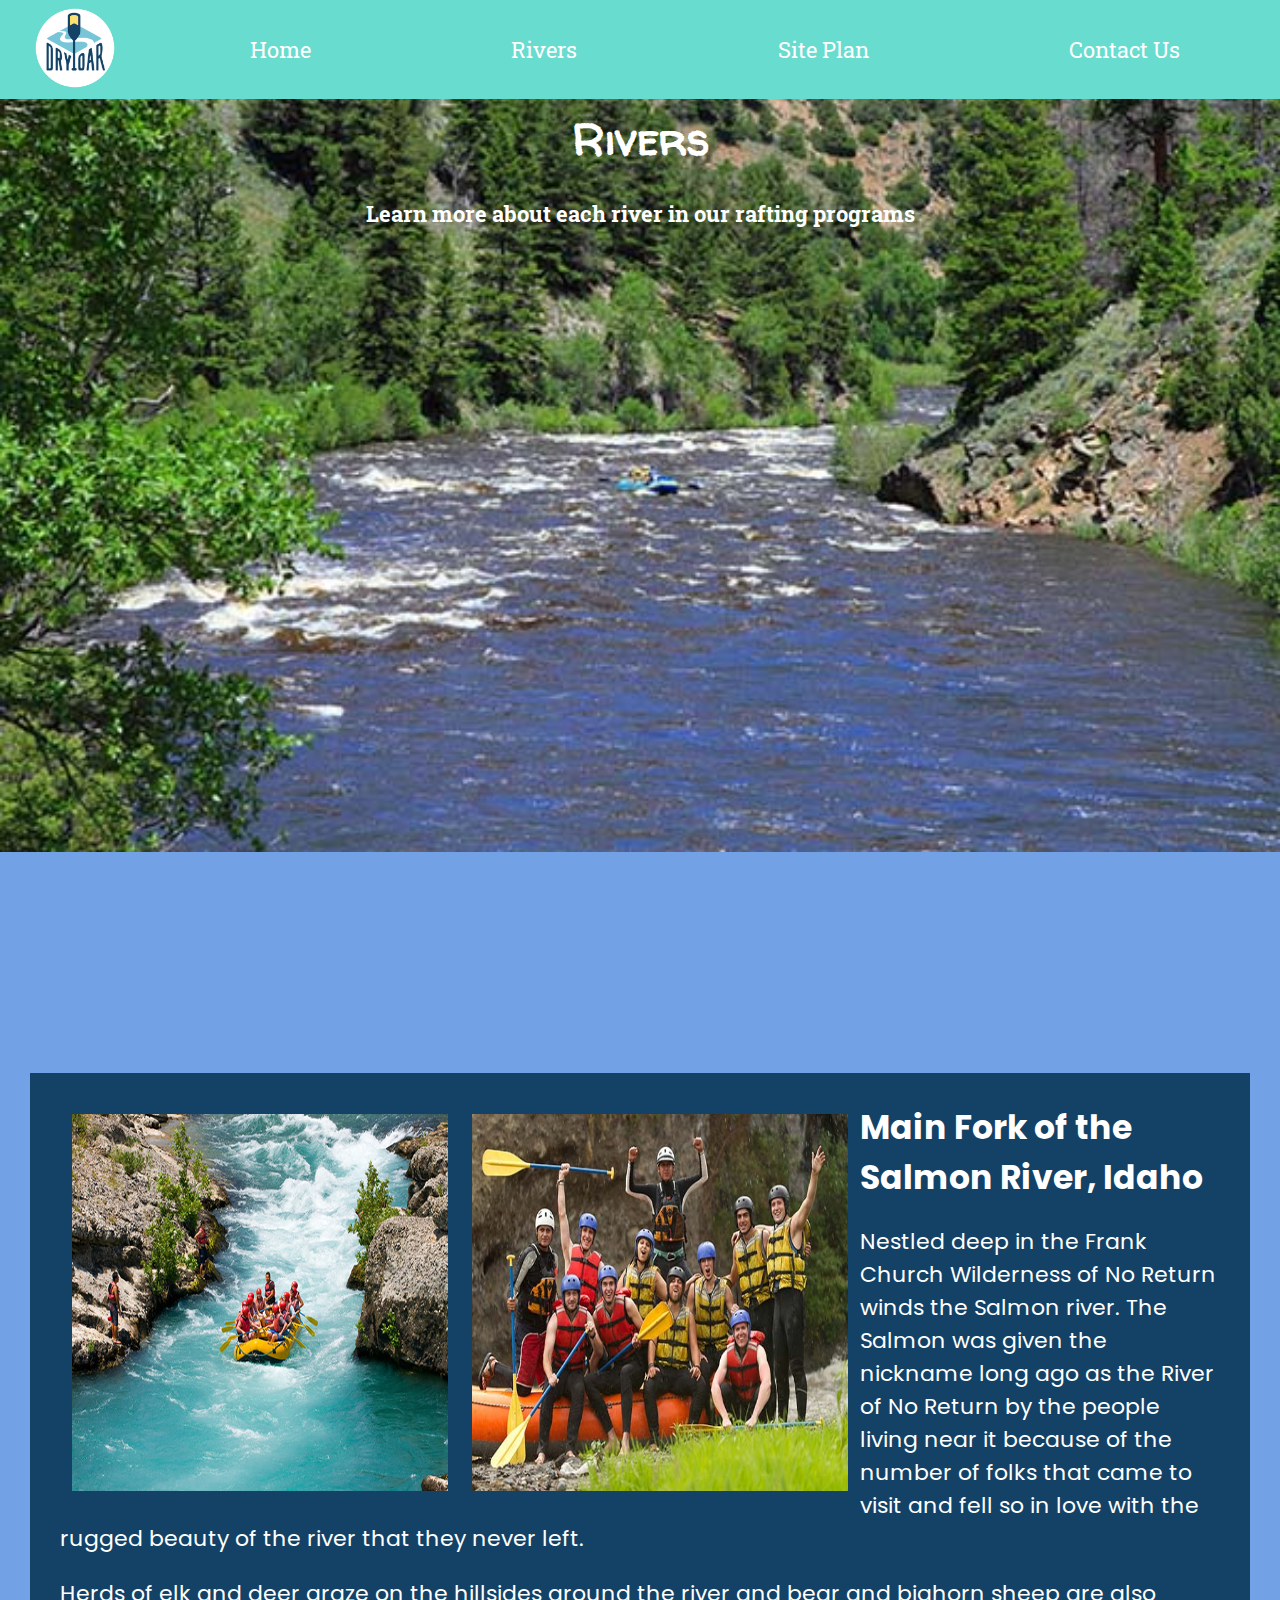
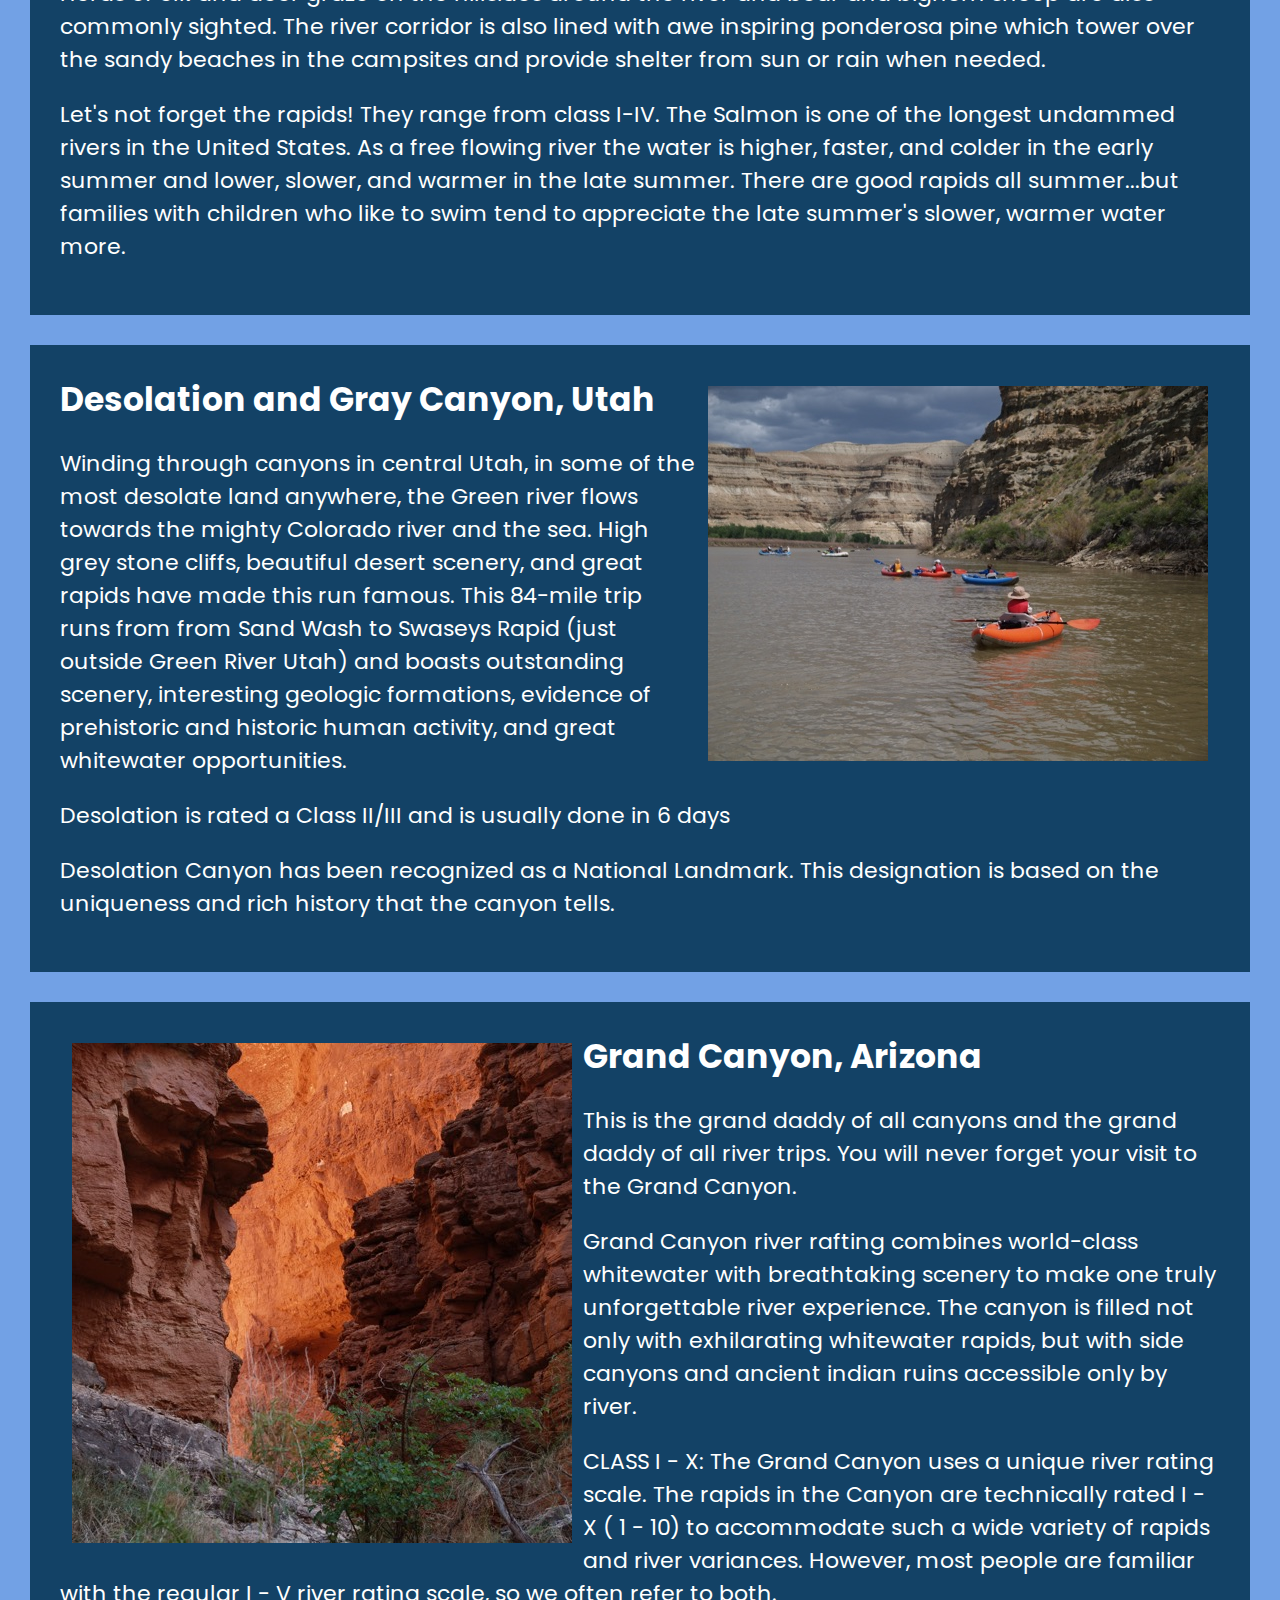
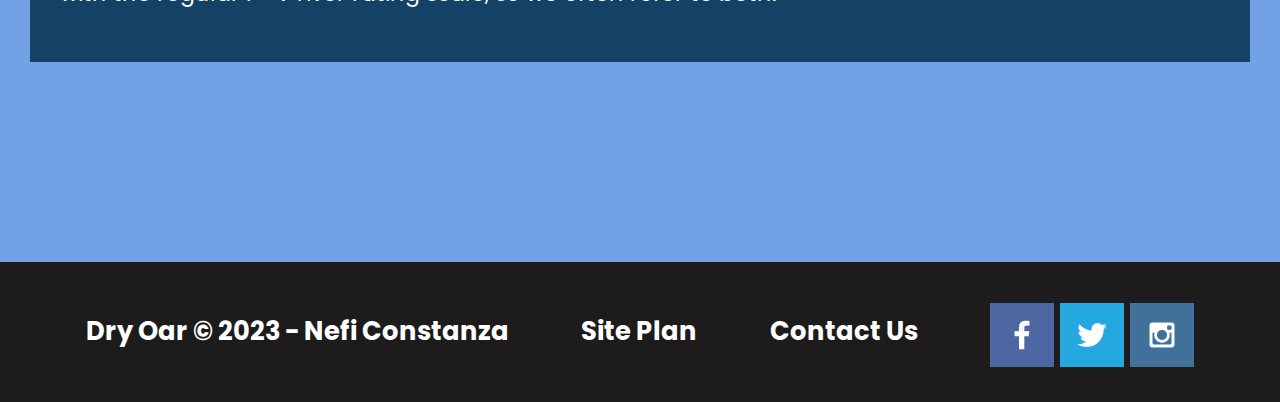
<file: wwr/rivers.html>
<!DOCTYPE html>
<html lang="en">


<head>
    <meta charset="UTF-8">
    <meta http-equiv="X-UA-Compatible" content="IE=edge">
    <meta name="viewport" content="width=device-width, initial-scale=1.0">
    <title>Whitewater Rafting Vacations | Dry Oar Boating | Rivers</title>
    <link rel="stylesheet" href="styles/style.css">
</head>

<body>
    <div id="content">
        <header>
            <a id="logo_link" href="index.html">
                <img class="logo" src="images/logo.png" alt="Dry Oar Logo">
            </a>
            <nav>
                <a href="index.html">Home</a>
                <a href="#">Rivers</a>
                <a href="site-plan-rafting.html">Site Plan</a>
                <a href="contactus.html">Contact Us</a>
            </nav>
        </header>
        <div id="rivers">
            <div id="rivers-box">
                <img id="rivers-img" src="images/2nd_page_cover.jpg" alt="Main River">
            </div>
            <section id="rivers-msg">
                <h1 class="page2-title">Rivers</h1>
                <h4>Learn more about each river in our rafting programs</h4>
            </section>
        </div>
        <main class="text-rivers">
                
            <section class="idaho">
                <div id="idaho-img">
                    <img id="idaho-1" src="images/idaho-1.jpg" alt="Salmon River, Idaho" width="400" height="400">
                    <img id="idaho-2" src="images/idaho-people.jpg" alt="People in Salmon River, Idaho" width="400" height="400">
                </div>
                <h2>Main Fork of the Salmon River, Idaho</h2>
                <p>Nestled deep in the Frank Church Wilderness of No Return winds the Salmon river. The Salmon was given
                    the nickname long ago as the River of No Return by the people living near it because of the number
                    of folks that came to visit and fell so in love with the rugged beauty of the river that they never
                    left.</p>
                <p>Herds of elk and deer graze on the hillsides around the river and bear and bighorn sheep are also
                    commonly sighted. The river corridor is also lined with awe inspiring ponderosa pine which tower
                    over the sandy beaches in the campsites and provide shelter from sun or rain when needed.</p>
                <p>Let's not forget the rapids! They range from class I-IV. The Salmon is one of the longest undammed
                    rivers in the United States. As a free flowing river the water is higher, faster, and colder in the
                    early summer and lower, slower, and warmer in the late summer. There are good rapids all
                    summer...but families with children who like to swim tend to appreciate the late summer's slower,
                    warmer water more.</p>
            </section>
            <section class="utah">
                <div id="utah-img">
                    <img src="images/utah-1.jpg" alt="Gray Canyon">
                </div>
                <h2>Desolation and Gray Canyon, Utah</h2>
                <p>Winding through canyons in central Utah, in some of the most desolate land anywhere, the Green river
                    flows towards the mighty Colorado river and the sea. High grey stone cliffs, beautiful desert
                    scenery, and great rapids have made this run famous. This 84-mile trip runs from from Sand Wash to
                    Swaseys Rapid (just outside Green River Utah) and boasts outstanding scenery, interesting geologic
                    formations, evidence of prehistoric and historic human activity, and great whitewater opportunities.
                </p>
                <p>Desolation is rated a Class II/III and is usually done in 6 days</p>
                <p>Desolation Canyon has been recognized as a National Landmark. This designation is based on the
                    uniqueness and rich history that the canyon tells.</p>
            </section>
            <section class="arizona">
                <div id="arizona-img">
                    <img src="images/arizona-2.jpg" alt="Grand Canyon">
                </div>
                <h2>Grand Canyon, Arizona</h2>
                <p>This is the grand daddy of all canyons and the grand daddy of all river trips. You will never forget
                    your visit to the Grand Canyon.</p>
                <p>Grand Canyon river rafting combines world-class whitewater with breathtaking scenery to make one
                    truly unforgettable river experience. The canyon is filled not only with exhilarating whitewater
                    rapids, but with side canyons and ancient indian ruins accessible only by river.</p>
                <p>CLASS I - X: The Grand Canyon uses a unique river rating scale. The rapids in the Canyon are
                    technically rated I - X ( 1 - 10) to accommodate such a wide variety of rapids and river variances.
                    However, most people are familiar with the regular I - V river rating scale, so we often refer to
                    both.</p>
            </section>
        </main>




        <footer>
            <h3>Dry Oar &copy; 2023 - Nefi Constanza</h3>
            <h3><a href="site-plan-rafting.html">Site Plan</a></h3>
            <h3><a href="contactus.html">Contact Us</a></h3>
            <div class="social">
                <a href="https://facebook.com" target="_blank">
                    <img src="images/facebook.png" alt="fb icon">
                </a>
                <a href="https://twitter.com" target="_blank">
                    <img src="images/twitter.png" alt="twitter icon">
                </a>
                <a href="https://instagram.com" target="_blank">
                    <img src="images/instagram.png" alt="instagram icon">
                </a>
            </div>
        </footer>
    </div>
</body>

</html>
</file>
<file: mysite/styles/styles.css>
@import url('https://fonts.googleapis.com/css2?family=Fredoka+One&display=swap');

#content {
  max-width: 1600px;
  margin: auto;
}

.home-tittle {
  font-family: 'Fedroka One', sans-serif;
  font-size: 2em;
  margin-top: 10px;
  color: #348888;
}

h1 {
  font-family: 'Fedroka One', sans-serif;
  font-size: 4em;
  margin-top: 10px;
  color: #348888;
  padding: 15px;
  background-color: #fcfbfb;
  margin: 25px;
}

header {
  display: grid;
  grid-template-columns: 300px repeat(4, 1fr);
  background-color: #adfff56e;
  place-items: center;
  justify-content: space-around;
  font-family: 'Fedroka-One', Arial, sans-serif;
}

.logo {
  max-width: 150px;
  border: #348888 solid 3px;
  border-radius: 100cm;
  margin: 10px;
  grid-column: 1/2;
  grid-row: 1/2;
}

nav { 
  grid-column: 2/6;
  display: flex;
  width: 100%;
  justify-content: space-around;
  text-align: center;
  align-content: center;
  font-size: 1.5em;
  list-style-type: none;
  font-family: 'Fedroka-One', Arial, sans-serif;
}

nav a {
  text-decoration: none;
  color: #348888;
  text-decoration: solid;
  font-family: 'Fedroka-One', Arial;

}

.button-box {
  text-align: center;
  grid-column: 5/6;
  grid-row: 1/2;
}

nav a:hover {
  text-decoration: underline;
  text-decoration-color: #348888;
}

#us-box {
  display: grid;
  place-items: center;
  grid-template-columns: 0.5fr 1fr;
  grid-template-rows: 1fr;
  position: relative;
  border-bottom: #348888 solid 3px;
  border-top: #348888 solid 3px;
}

#us-img {
  height: 100%;
  width: 100%;
  grid-row: 1/2;
  grid-column: 1/3;
}

#us-msg {
  text-align: left;
  grid-row: 1/2;
  grid-column: 1/2;
  position: absolute;
  z-index: 1;
}

.agency-box {
  margin: 100px;
  color: #254646;
  text-align: justify;
}

.agency-img {
  float: left;
  width: 40%;
  padding: 25px;
  border: 10px;
}

.agency-box h2 {
  font-size: 4em;

}

.agency-box p {
  font-size: 1.5em;
}

#final-msg {
  margin-top: 100px;
  padding: 50px;
  border-top: #348888 solid 3px;
}

#final-msg h3 {
  text-align: center;
  font-family: 'Fedroka-One', Arial;
  padding-bottom: 40px;
}

.learn-more {
  background-color: #348888;
  color: whitesmoke;
  text-decoration: none;
  font-size: 18px;
  padding: 15px 30px;
  margin-top: 50px;
  border-radius: 5px;
}

body {
  background-color: #fcfbfb;
  font-family: Helvetica, sans-serif;
  font-size: 22px;
  margin: 0;
  padding: 0;
}

.msg p {
  color: black;
  font-family: 'Fredoka-One', Helvetica, sans-serif;
  font-size: .8em;
  padding-bottom: 15px;
}

#us-img, #results-img, #aboutus-img, #media-img {
  width: 100%;
}

.agency-box p, h2 {
  width: 100%;
  margin: 10px;
}

footer .social img {
  padding-top: 15px;
}

footer {
  background-color: #adfff56e;
  padding: 25px 50px;
  margin-top: 2px;
  display: grid;
  grid-template-columns: 300px repeat(4, 1fr);
  grid-template-rows: 1fr;
  place-items: center;
  justify-content: space-around;
  align-items: center;
  font-family: 'Fedroka-One', Arial, sans-serif;
  color: #348888;
  text-decoration: none;
}

footer a {
  font-family: 'Fedroka-One', Arial, sans-serif;
  color: #348888;
}

.logo2  {
  max-width: 150px;
  border: #348888 solid 3px;
  border-radius: 100cm;
}

#logo_link {
  justify-self: center;
  align-self: center;
}

p {
  font-family: Helvetica, Arial, sans-serif;
}


/* <<<<<<<<<<<<<<<<<<< Subpage 2 >>>>>>>>>>>>>>>>>>>*/

.aboutus-cover {
  display: grid;
  place-items: center;  
  grid-template-columns: repeat(3, 1fr);
  grid-template-rows: 1fr;
  position: relative;
}

#design-img {
  grid-row: 1/2;
  grid-column: 1/4;
  width: 100%;
  height: 100%;
  border-top: #348888 solid 3px;
}

.home-tittle-log {
  text-align: center;
  position: absolute;
  z-index: 1;
  text-decoration: none;
}

.text-aboutus {
  display: grid;
  grid-template-columns: 0.25fr 1.25fr 1.25fr 0.25fr;
  grid-template-rows: 1fr 1fr;
  place-items: center;
  margin: 50px;
}

#media-img {
  min-width: 800px;
  max-width: 1600px;
  grid-row: 2/4;
  grid-column: 3/4;
  margin-left: 40%;
}

.text-aboutus p {
  text-align: justify;
}

#p1 {
  grid-row: 1/2;
  grid-column: 1/3;
}

#p2 {
  grid-row: 2/3;
  grid-column: 1/3;
}

#p3 {
  grid-row: 3/4;
  grid-column: 1/3;
}

#p4 {
  grid-row: 4/5;
  grid-column: 1/3;
}


@media screen and (max-width: 900px) {
  header {
    display: grid;
    grid-template-columns: 150px repeat(4, 1fr);
  }

  .logo {
    max-width: 100px;
  }

  #content {
    font-size: 25px;  
  }

  nav a {
    font-size: .5em;
    align-self: center;
  }

  .button-box {
    width: fit-content;
    margin: 0 auto;
  }

  h1, .home-tittle-log {
    font-size: 2em;
  }

  .agency-box h2 {
    font-size: 2em;
  }

  .agency-box, .text-aboutus p {
    text-align: center;
  }

  .agency-img {
    min-width: 300px;
    float: none;
  }

  #media-img {
    min-width: 300px;
    margin: auto;
    display: flex;
    justify-content: center;
  }

  .text-aboutus {
    display: block;
  }

  form {
    width: 400px;
  }

  form label {
    width: 400px;
    display: block;
    width: fit-content;
  }

  form input, textarea {
    width: 400px;
  } 

  #results-img {
    min-width: 50%;
  }

  #first-imgs img{
    min-width: 60px;
    min-height: 60px;
  }

  .logo2 {
    width: 100px;
  }

  footer {
    display: grid;
    grid-template-columns: 150px repeat(4, 1fr);
  }

  footer p, footer a{
    font-size: .65em;
  }

  #logo2_link, .social {
    min-width: 100px;
    padding: 10px;
  }
}


/*<<<<<<<<<<<<<<<<<<<<<<Subpage 3 >>>>>>>>>>>>>>>>>>>>>*/

#results-box {
  display: grid;
  grid-template-columns: repeat(5, 1fr);
  grid-template-rows: 1fr;
  position: relative;
  place-items: center;
  border-bottom: #348888 solid 2px;
}

.home-tittle2 {
  grid-row: 1/2;
  grid-column: 1/3;
}

#results-img {
  grid-row: 1/2;
  grid-column: 3/6;
}

#p {
  grid-row: 1/2;
  grid-column: 1/3;
  text-align: justify;
}

.services {
  margin: 25px;

}

#first-service {
  display: inline-flex;
  place-items: center;
}

#first-imgs {
  justify-content: space-around;
  display: inline-block;
  margin-left: 200px;
}

#first-imgs img{
  width: 12%;
  height: 12%;
  border: 3px solid #CCC;
  border-radius: 20%;
}

#second-service {
  display: inline-flex;
  place-items: center;
  width: 100%;
}

#third-service {
  display: inline-flex;
  place-items: center;
}

form {
    /* Center the form on the page */
    margin: 0 auto;
    margin-bottom: 30px;
    width: 800px;
    /* Form outline */
    padding: 1em;
    border: 1px solid #CCC;
    border-radius: 1em;
  }

  ul {
    list-style: none;
    padding: 0;
    margin: 0;
  }

  form li+li {
    margin-top: 1em;
  }

  label {
    /* Uniform size & alignment */
    display: block;
    width: 400px;
    text-align: left;
  }

  input,
  textarea {
    /* To make sure that all text fields have the same font settings
   By default, textareas have a monospace font */
    font: 1em Helvetica, Arial, sans-serif;

    /* Uniform text field size */
    width: 800px;
    box-sizing: border-box;

    /* Match form field borders */
    border: 1px solid #999;
  }

  input:focus,
  textarea:focus {
    /* Additional highlight for focused elements */
    border-color: #000;
  }

  textarea {
    /* Align multiline text fields with their labels */
    vertical-align: top;

    /* Provide space to type some text */
    height: 5em;
  }

  .button {
    /* Align buttons with the text fields */
    align-content: center;
    /* same size as the label elements */
  }

  button {
    /* This extra margin represent roughly the same space as the space
   between the labels and their text fields */
    margin-left: .5em;
    font-family: 'Fedroka-One', Arial, sans-serif;
  }

  #feedback {
    background-color: #22BABB;
    position: absolute;
    top: 0;
    left: 0;
    right: 0;
    padding: .5em;
    /* make this element invisible until we are ready for it */
    display: none;       
  }

  .moveDown {
    margin-top: 3em;
  }
</file>
<file: wwr/styles/style.css>
/*Styles*/

@import url('https://fonts.googleapis.com/css2?family=Poppins:wght@100&family=Roboto+Slab:wght@900&display=swap');
@import url('https://fonts.googleapis.com/css2?family=Walter+Turncoat&display=swap');


#content {
    max-width: 1600px; 
    margin: 0 auto;    
}

.home-title {
    color: #000; 
    font-family: 'Walter Turncoat', Arial;
    margin-top: 10px;
    font-size: 2em
    
}

nav a {
    text-align: center; 
    color: white; 
    text-decoration: none; 
    padding: 35px;
    font-family: 'Roboto Slab', Arial;
}

#hero-msg h1, #hero-msg h4 {
    text-align: center; 
    color: white;
}

.button-box {
    text-align: center; 
}

main section {
    text-align: center; 
}

main section img {
    box-sizing: border-box;
}

body {
    background-color: #72A1E5; 
    font-family: 'Poppins', Helvetica, sans-serif;
    font-size: 22px;
    margin: 0;
    padding: 0;
}

h2 {
margin: 0;
}

header {
    background-color:#68dccf;
    display: grid;
    grid-template-columns: 150px auto;
}

nav {
    display: flex;
    justify-content: space-around;
}

nav a:hover {
    background-color: #000807; 
    color: #FCD3DE; 
}

.book, .join {
    background-color: #FCD3DE; 
    color: #000807; 
    text-decoration: none; 
    font-size: 18px;
    padding: 15px 30px;
    margin-top: 50px;
    border-radius: 5px;
}

.book:hover, .join:hover {
    background-color: #8a5f6a; 
    color: #3e2626; 
}

h4 {
    color: #000; 
    font-family: 'Roboto Slab', Arial;
}

.msg h2 {
    color: #fff; 
    font-family: 'Walter Turncoat', Arial;
}

.msg p {
    color: #fff; 
    font-size: .8em;
    padding-bottom: 15px;
    font-family: 'Poppins', Helvetica, sans-serif;
}

footer p {
    color: white;
    font-size: 1.2em
    
}

footer a {
    color: #fff; 
    text-decoration: none; 
}

footer a:hover {
    color: #fff; 
    background-color: #78C5D7;
}

#hero-img {
    width: 100%; 
}

.logo  {
    width: 80px; 
}

.icon {
    width: 80px; 
    padding-top: 10px;
}

footer p a:hover {
    text-decoration: underline; 
}

.home-grid h2 {
    font-family: 'Walter Turncoat', Arial;
}


#logo_link {
    padding-top: 5px;
    justify-self: center;
    align-self: center;
}

footer {
    background-color: #1d1b1b; 
    color: #fff;
    padding: 25px 50px;
    margin-top: 200px;
    display: flex;
    justify-content: space-around;
    align-items: center;
}

footer .social img {
    padding-top: 15px;
}

.rivers-card, .camping-card, .rapids-card {
    margin: 200px 0;
}

.card-img {
    border: 10px solid #134266;
    transition: transform .5s;
    box-shadow: 5px 5px 10px #6f7364;
    
}

.card-img:hover {
    opacity: 6;
    transform: scale(1.1);
}

.home-grid .mountains {
    margin: auto;
}

#hero {
    display: grid;
    grid-template-columns: 1fr 3fr 1fr;
    margin-top: -100px;
}
#hero-box {
    grid-column: 1/4;
    grid-row: 1/3;
    z-index: -1;
}

#hero-msg {
    grid-column: 2/3;
    grid-row: 1/2;
    margin-top: 100px;
}

.home-grid {
    display: grid;
    grid-template-columns: repeat(10, 1fr);
    justify-items: center;
}

.card-img, .mountains {
    width: 100%;
}

.rivers-card {
    grid-column: 2/4;
    grid-row: 2/3;
}

.camping-card {
    grid-column: 5/7;
    grid-row: 2/3;
}

.rapids-card {
    grid-column: 8/10;
    grid-row: 2/3;
}

#background {
    height: 725px; 
    background-color: #6c4a26; 
    grid-column: 1/11;
    grid-row: 4/9;
    margin: 200px 0;
    width: 100%;
}

.mountains {
    grid-column: 2/7;
    grid-row: 5/8;
    box-shadow: 5px 5px 10px #6f7364;
}

.msg {
    background-color: #1d1b1b; 
    line-height: 1.5em;
    padding: 35px;
    grid-column: 6/10;
    grid-row: 6/7;
    box-shadow: 5px 5px 10px #6f7364;
}

/* Page 2 */

#rivers {
    display: grid;
    grid-template-columns: 1fr 3fr 1fr;
    grid-template-rows: 1fr 3fr 1fr;
    margin-top: -100px;
}

#rivers-box {
    grid-column: 1/4;
    grid-row: 1/3;
    z-index: -1;
}

#rivers-msg {
    grid-column: 2/3;
    grid-row: 1/2;
    margin-top: 100px;
}

#rivers-img {
    width: 100%;
    border-bottom: white;
}

#rivers-msg h1, #rivers-msg h4 {
    text-align: center;
    color: white;
}

.page2-title {
    font-family: 'Walter Turncoat', Arial;
    font-size: 2em;
    margin-top: 10px;
    color: #134266;
}

.text-rivers {   
    color: white;
    margin-top: -250px;
}

.utah, .arizona {
    background-color:#134266;
    margin: 30px;
    color: white;
    padding: 30px;
    text-align: left;
    
}
.idaho{
    background-color:#134266;
    margin: 30px;
    color: white;
    padding: 30px;
    text-align: left;
    
}

#idaho-1, #idaho-2 {
    float: left;
    padding: 1%;
    border: 10px;
    
}


#utah-img {
    float: right;
    padding: 1%;
    border: 10px; 
}

#arizona-img {
    float: left;
    padding: 1%;
    border: 10px;   
}

form {
    /* Center the form on the page */
    margin: 0 auto;
    width: 400px;
    /* Form outline */
    padding: 1em;
    border: 1px solid #CCC;
    border-radius: 1em;
  }

  ul {
    list-style: none;
    padding: 0;
    margin: 0;
  }

  form li+li {
    margin-top: 1em;
  }

  label {
    /* Uniform size & alignment */
    display: inline-block;
    width: 90px;
    text-align: right;
  }

  input,
  textarea {
    /* To make sure that all text fields have the same font settings
   By default, textareas have a monospace font */
    font: 1em sans-serif;

    /* Uniform text field size */
    width: 300px;
    box-sizing: border-box;

    /* Match form field borders */
    border: 1px solid #999;
  }

  input:focus,
  textarea:focus {
    /* Additional highlight for focused elements */
    border-color: #000;
  }

  textarea {
    /* Align multiline text fields with their labels */
    vertical-align: top;

    /* Provide space to type some text */
    height: 5em;
  }

  .button {
    /* Align buttons with the text fields */
    padding-left: 90px;
    /* same size as the label elements */
  }

  button {
    /* This extra margin represent roughly the same space as the space
   between the labels and their text fields */
    margin-left: .5em;
  }

  #feedback {
    background-color: antiquewhite;
    position: absolute;
    top: 0;
    left: 0;
    right: 0;
    padding: .5em;
    /* make this element invisible until we are ready for it */
    display: none;       
  }

  .moveDown {
    margin-top: 3em;
  }


@media screen and (max-width: 900px) {
    #hero, .home-grid {
        display: block;
        height: auto;
    }
    nav, footer {
        flex-direction: column;
    }
    nav a {
        display: block;
        padding: 15px;
    }
    #hero {
        margin-top: 0;
    }
    #hero-msg {
        margin-top: 0;
    }
    #hero-msg h4 {
        display: none;
    }
    .home-title {
        font-size: 25px;
        color: #6f7364;
    }
    .rivers-card, .camping-card, .rapids-card { 
        margin: 50px auto;
        width: 60%;
    }
    #background {
        display: none;
    }
    .mountains, .msg {
        width: 80%;
        display: block;
        margin: 0 auto;
    }
    footer {
        margin-top: 25px;
    }
}
</file>
<file: positionstyles.css>
/* CSS - Name: "positionstyles.css" */
/* Activity 1 styles */
.content1 {
  display: grid;
  grid-template-columns: 1fr 1fr;
  justify-items: center;
  grid-gap: 20px;

}
.red1 { 
  width: 100%; 
  height: 100px; 
  background-color: red; 
  grid-column: 1/3;

} 
.green1 {
  width: 200px; 
  height: 200px; 
  background-color: green; 

} 
.yellow1 {
  width: 200px; 
  height: 200px; 
  background-color: gold; 
} 
.blue1 {
  width: 100%; 
  height: 100px; 
  background-color: blue; 
  grid-column: 1/3;
} 
/* Activity 2 styles */ 
.content2 {
  display: grid;
  grid-template-columns: 50px 50px 50px 50px;
  grid-template-rows: 50px 50px 50px 50px;
}

.red2 {
  width: 100px; 
  height: 100px; 
  background-color: red; 
  grid-area: 1;
} 
.green2 { 
  width: 100px; 
  height: 100px; 
  background-color: green; 
  grid-area: 2 / 2;
} 
.yellow2 {
  width: 100px; 
  height: 100px; 
  background-color: gold; 
  grid-area: 3 / 3;
} 
.blue2 {
  width: 100px; 
  height: 100px; 
  background-color: blue; 
  grid-area: 4 / 4;
} 
/* Activity 3 styles */ 
.content3 {
  display: grid;
  grid-template-columns: 1fr 1fr;
  grid-column-gap: 10px;
  grid-area: span;
  
}
.red3 {
  width: 100%; 
  height: 100px; 
  background-color: red; 
  grid-column: 1/3;

} 
.green3 {
  width: 300px; 
  height: 150px; 
  background-color: green;
  justify-self: start;
} 
.yellow3 {
  width: 300px; 
  height: 150px; 
  background-color: gold; 
  justify-self: end;
} 
.blue3 {
  width: 100%;
  height: 100px; 
  background-color: blue; 
  grid-column: 1/3;
} 
/* Activity 4 styles */ 
.content4 {
  height: 300px;
  display: grid;
  grid-template-columns: 1fr 1fr;
  grid-template-rows: 1fr 1fr 1fr;
  
}
.red4 {
  width: 100%; 
  height: 100%; 
  background-color: red; 
  grid-area: 1 / 1 / 4 / 4;
} 
.green4 {
  width: 100%; 
  height: 100px; 
  background-color: green; 
  grid-area: 1 / 2 / 1 / 2;
} 
.yellow4 {
  width: 100%; 
  height: 100px; 
  background-color: gold; 
  grid-area: 2 / 2 / 2 / 2;
} 
.blue4 {
  width: 100%; 
  height: 100px; 
  background-color: blue;
  grid-area: 3 / 2 / 3 / 2; 
} 
/* Activity 5 styles */ 
.content5 {
  padding: 0px;
  height: 500px;
  width:400px;
  margin: 0px
  
}
.red5 { 
  width: 100%; 
  height: 100px; 
  background-color: red; 
} 
.green5 { 
  float: left;
  width: 200px; 
  height: 200px; 
  background-color: green; 

} 
.yellow5 {
  width: 100%; 
  background-color: gold; 

} 
.blue5 {
  width: 100%; 
  height: 100px; 
  background-color: blue; 
} 
/* Activity 6 styles */ 
.content6 {
  display: grid;
    grid-template-columns: repeat(6, 100px);
    grid-template-rows: repeat(6, 100px);

}
.red6 {
  width: 400px; 
  height: 200px; 
  background-color: red; 
  grid-area: 1 / 1 / 2 / 4 ;
  z-index: 1;  
} 
.green6 {
  width: 200px; 
  height: 200px; 
  background-color: green; 
  grid-area: 5 / 1 / 6 / 2 ;
  z-index: 4;
} 
.yellow6 {
  width: 200px; 
  height: 400px; 
  background-color: gold; 
  grid-area: 3 / 5 / 6 / 6 ;
    z-index: 3;
} 
.blue6 {
  width: 400px; 
  height: 400px; 
  background-color: blue; 
  grid-area: 2 / 2 / 4 / 4 ;
    z-index: 2;
} 


/* Do not make any changes below here */
.activity {
  width: 70%; 
  margin: 20px auto; 
  font-family: Arial, sans-serif; 
  border: 1px solid black; 
  padding: 10px; 
  clear:both; 
  overflow: auto;
} 

.hint {
  border: 1px solid grey;
  background: #e0e0e0;
  padding: .5em;
  position: relative;
  margin: 1em 0;
}
.hint h3 {
  margin: 0;
}
.hint:hover {
  background: #d0d0d0;
}
.hint > div {
  display: none;
}

.hint input[type=checkbox] {
  position: absolute;
  width: 100%;
  height: 100%;
  opacity: 0;
  z-index: 1;
  cursor: pointer;
}

.hint input[type=checkbox]:checked ~ div {
  display: block;
}

.hint i {
  position: absolute;
  transform: translate(-6px, 0);
  margin-top: 16px;
  right: 10px;
  top: -3px;
}
.hint i:before, .hint i:after {
  content: "";
  position: absolute;
  background-color: black;
  width: 3px;
  height: 9px;
}
.hint i:before {
  transform: translate(2px, 0) rotate(45deg);
}
.hint i:after {
  transform: translate(-2px, 0) rotate(-45deg);
}

.hint input[type=checkbox]:checked ~ i:before {
  transform: translate(-2px, 0) rotate(45deg);
}
.hint input[type=checkbox]:checked ~ i:after {
  transform: translate(2px, 0) rotate(-45deg);
}
.hint a {
  position: relative;
  z-index: 1;
}
</file>
